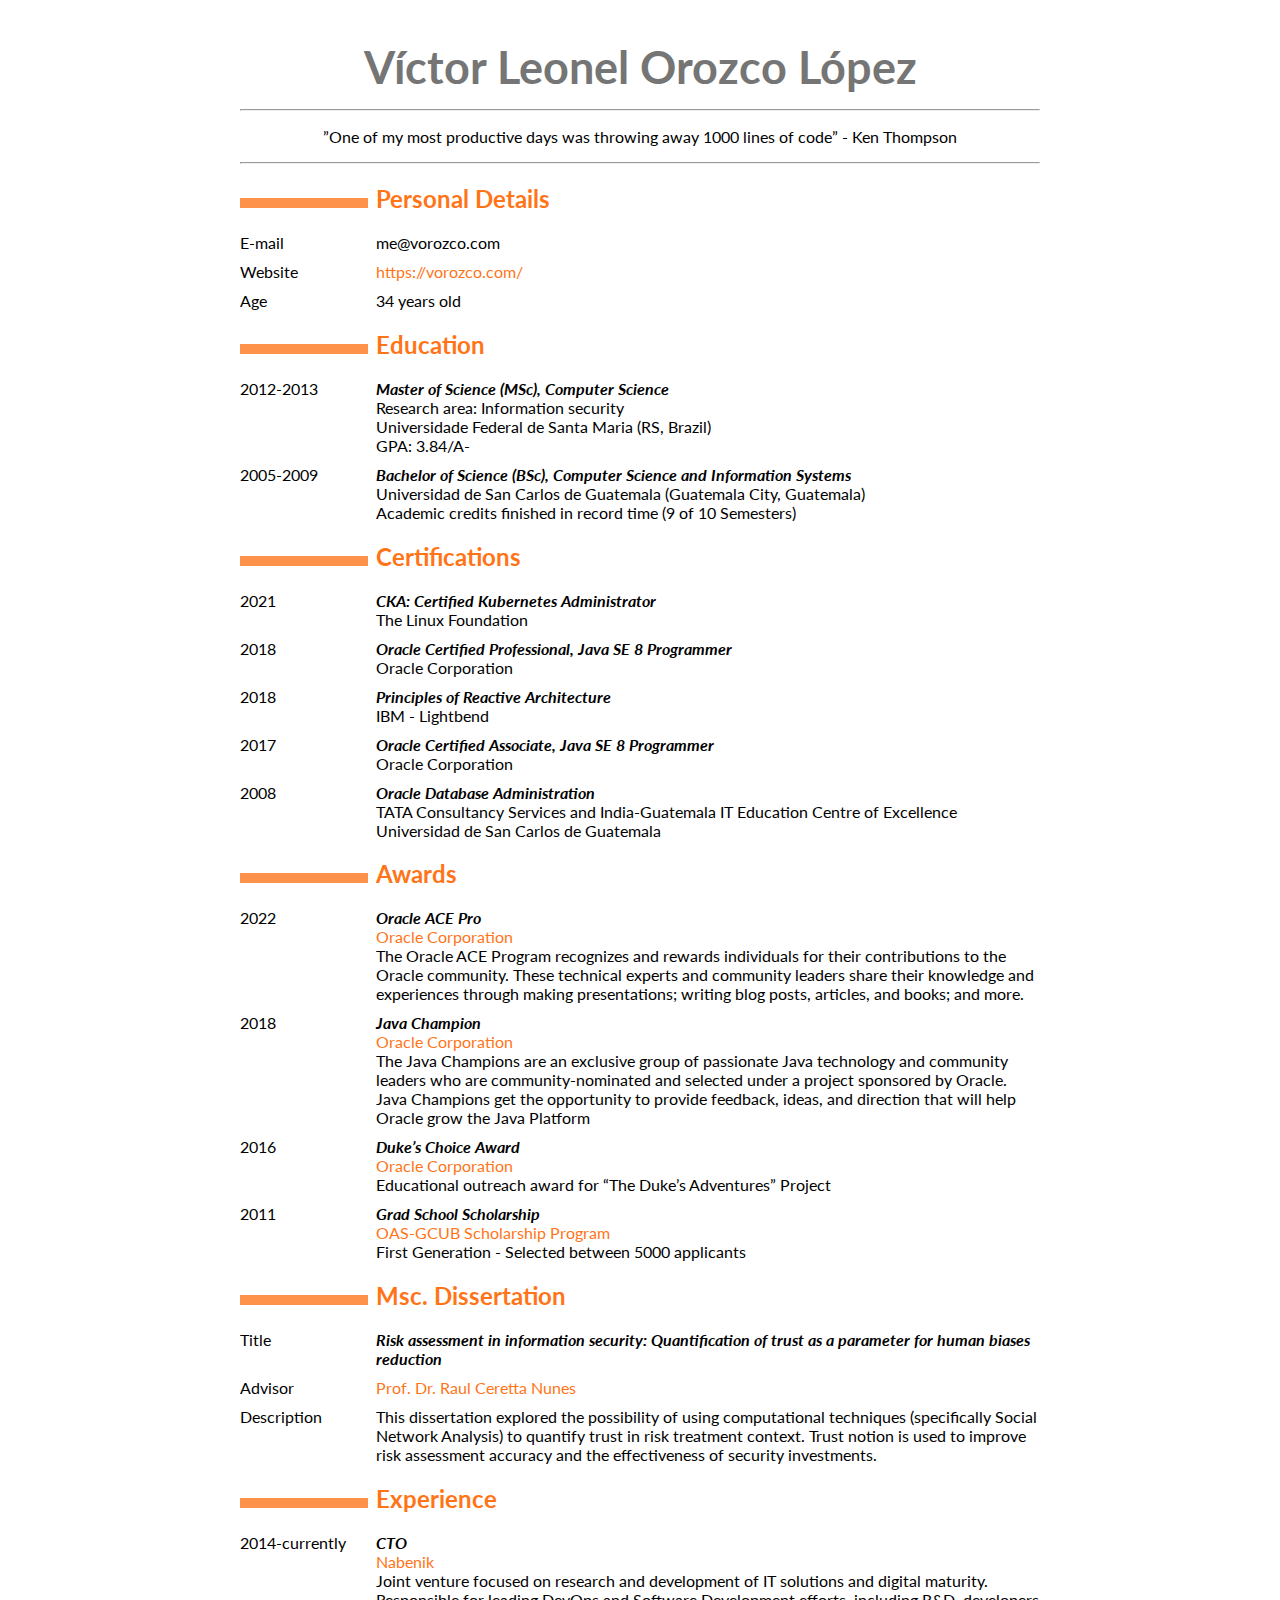
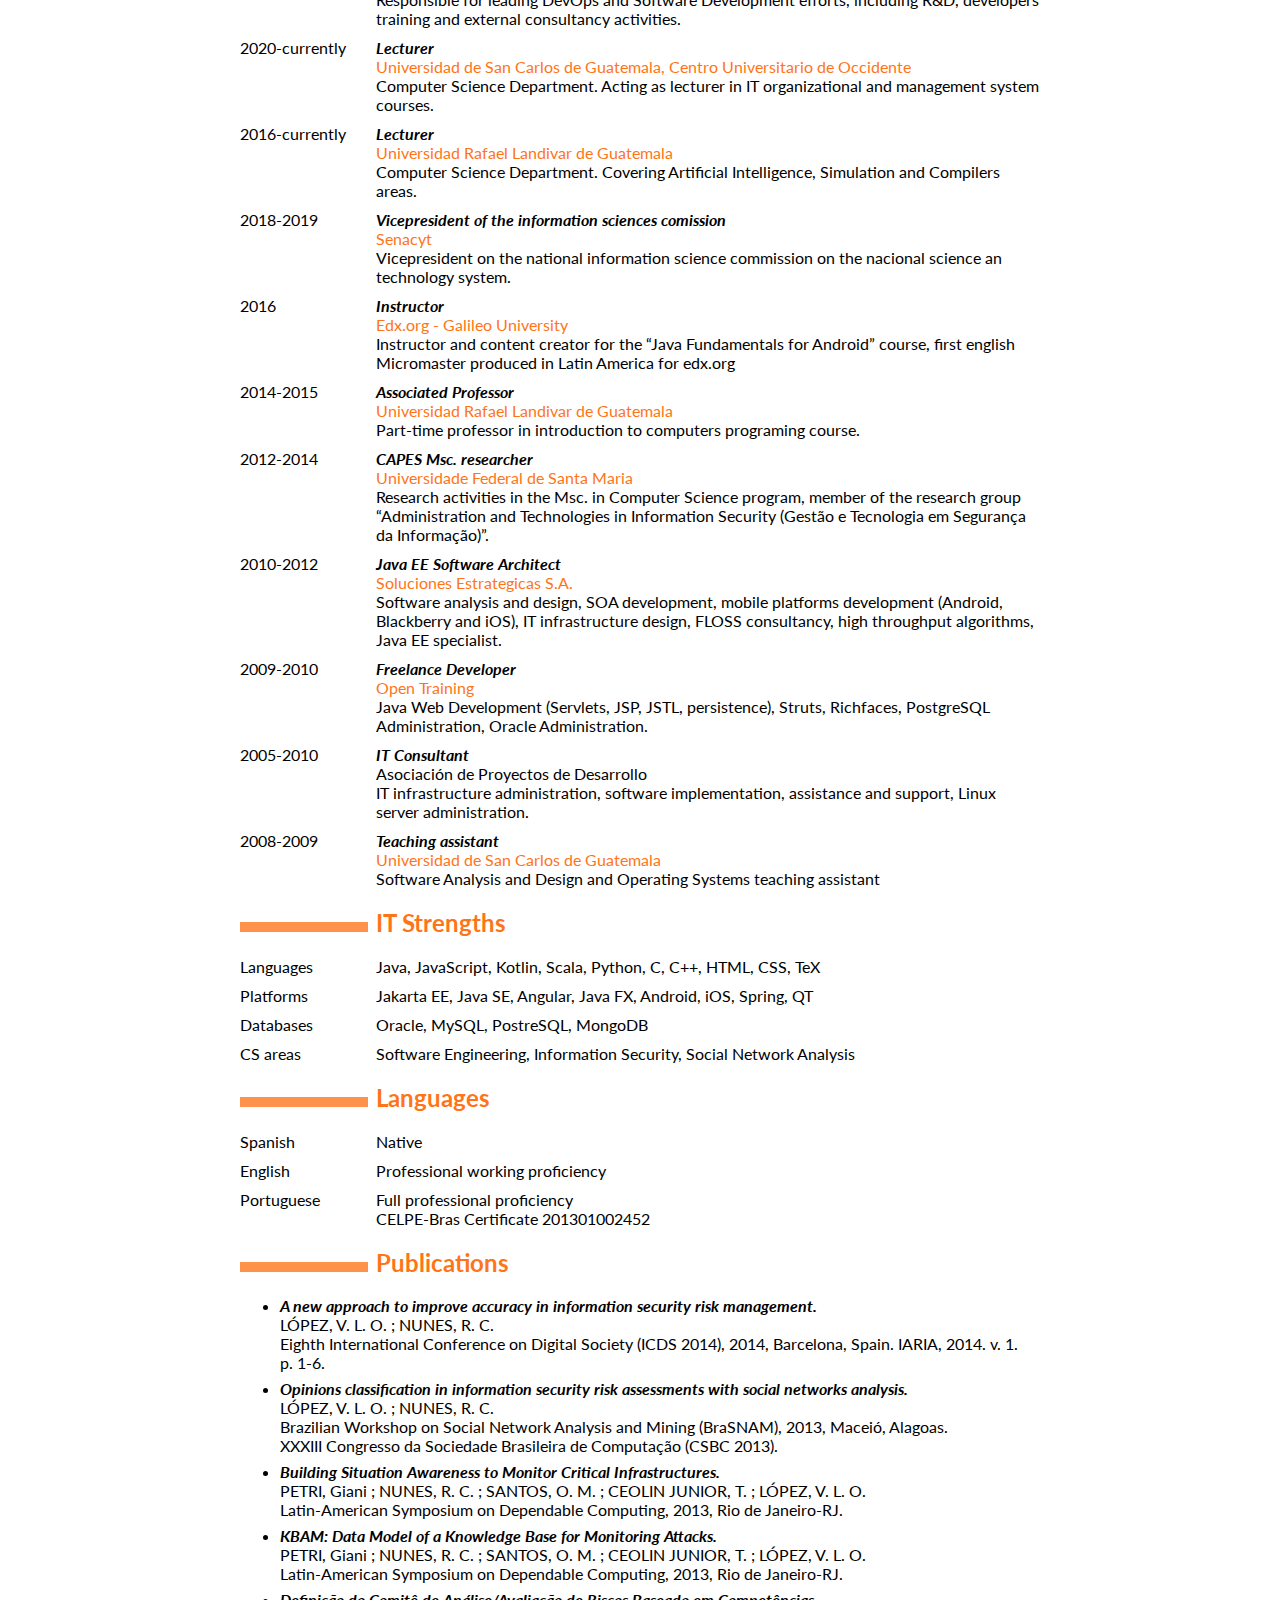
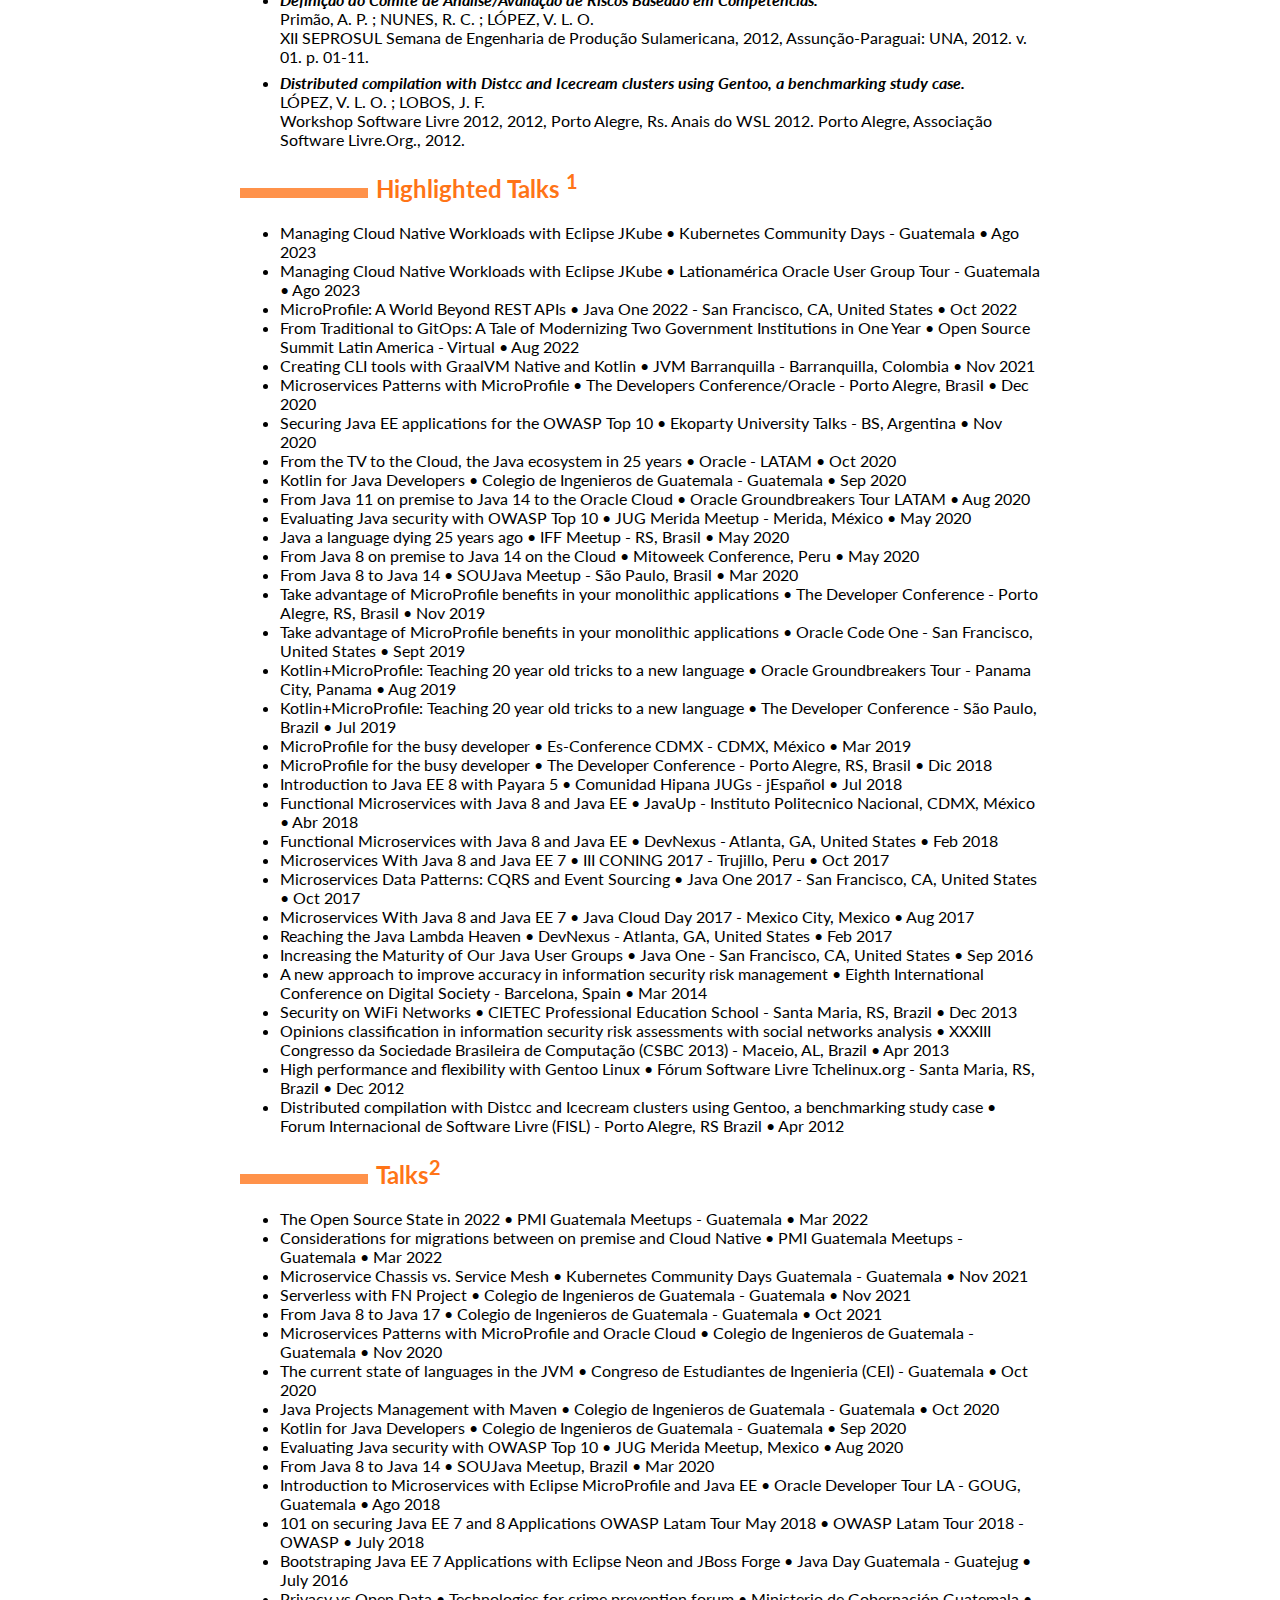
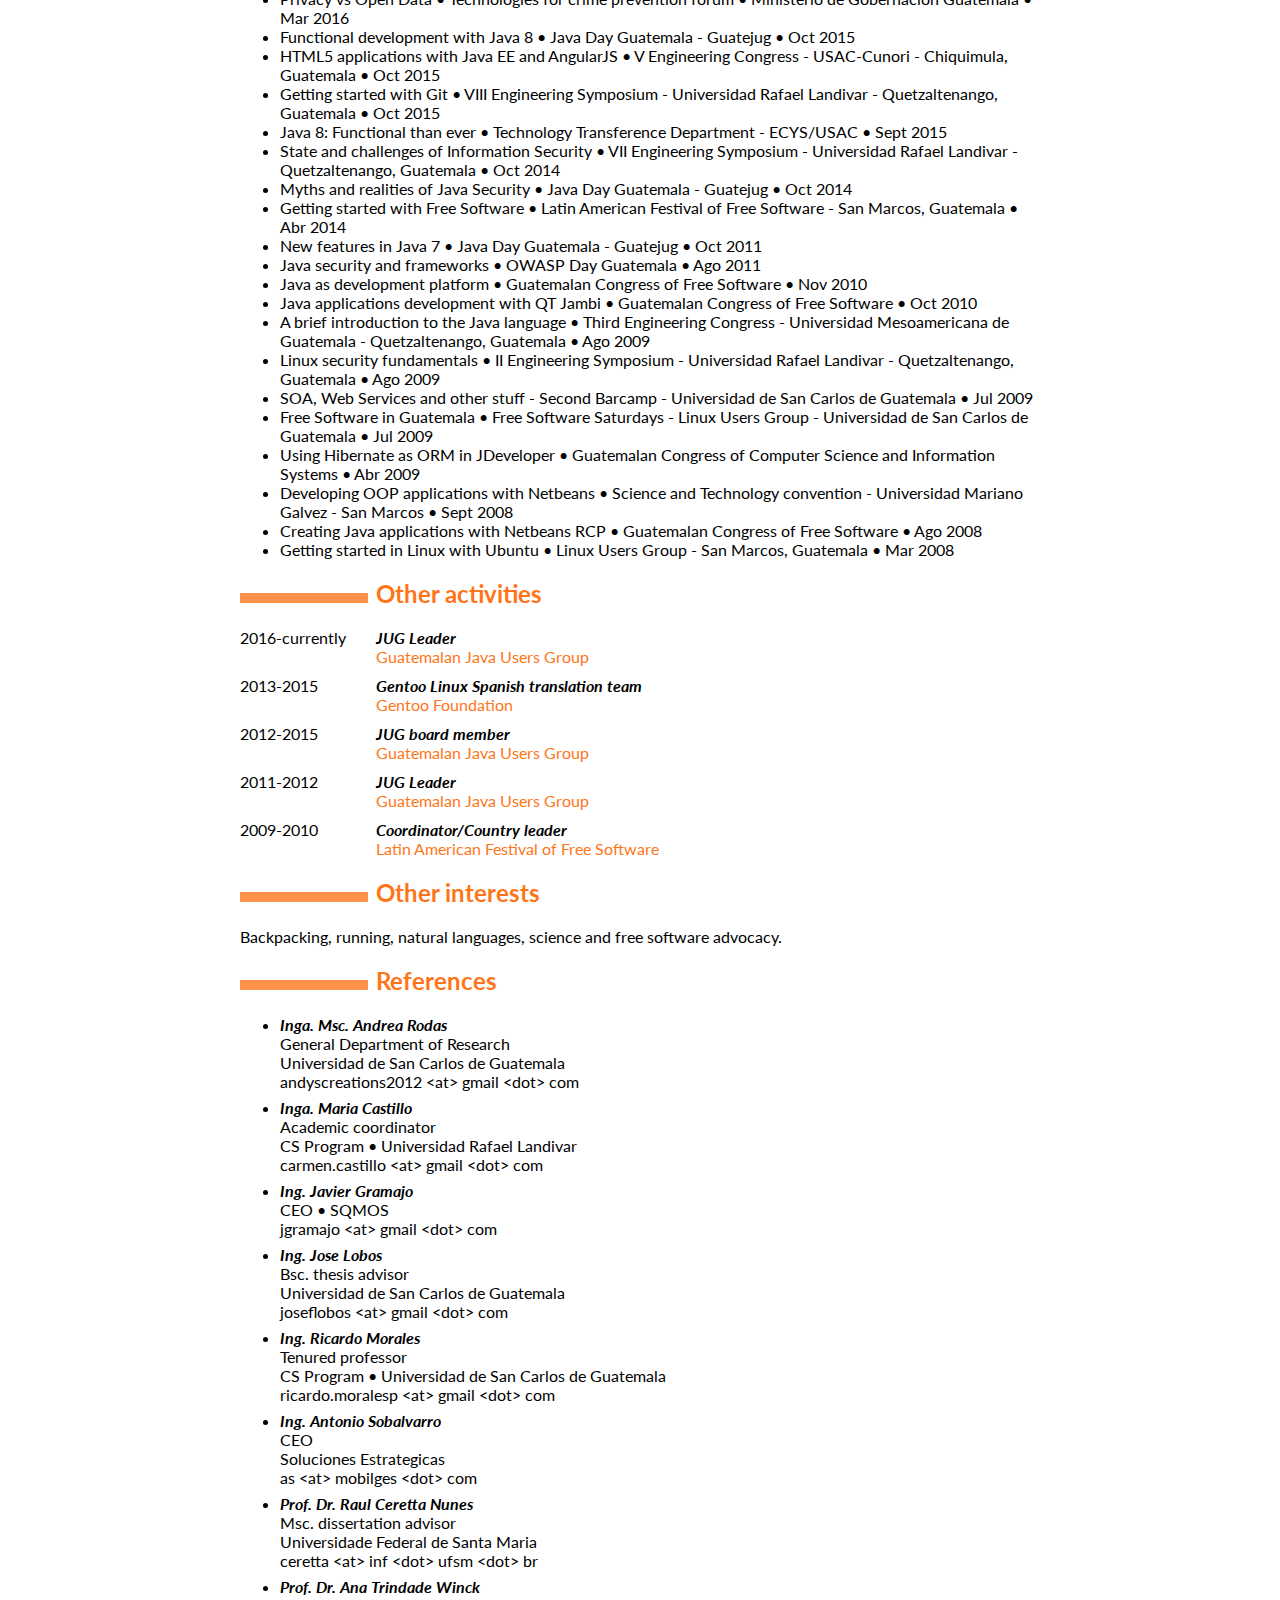
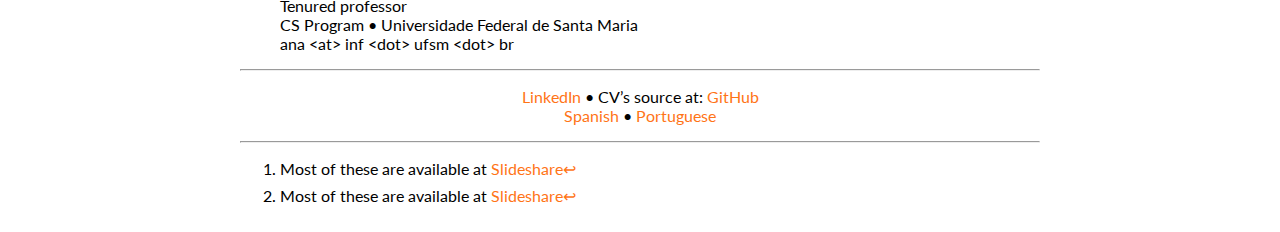
<file: index.html>
<!DOCTYPE html>
<html xmlns="http://www.w3.org/1999/xhtml" lang="" xml:lang="">
<head>
  <meta charset="utf-8" />
  <meta name="generator" content="pandoc" />
  <meta name="viewport" content="width=device-width, initial-scale=1.0, user-scalable=yes" />
  <title>resume</title>
  <style>
    code{white-space: pre-wrap;}
    span.smallcaps{font-variant: small-caps;}
    span.underline{text-decoration: underline;}
    div.column{display: inline-block; vertical-align: top; width: 50%;}
    div.hanging-indent{margin-left: 1.5em; text-indent: -1.5em;}
    ul.task-list{list-style: none;}
    .display.math{display: block; text-align: center; margin: 0.5rem auto;}
  </style>
  <link rel="stylesheet" href="style.css" />
  <!--[if lt IE 9]>
    <script src="//cdnjs.cloudflare.com/ajax/libs/html5shiv/3.7.3/html5shiv-printshiv.min.js"></script>
  <![endif]-->
</head>
<body>
<h1 id="víctor-leonel-orozco-lópez">Víctor Leonel Orozco López</h1>
<hr />
<blockquote>
<p>”One of my most productive days was throwing away 1000 lines of code”
- Ken Thompson</p>
</blockquote>
<hr />
<h2 id="personal-details">Personal Details</h2>
<dl>
<dt>E-mail</dt>
<dd>
me@vorozco.com
</dd>
<dt>Website</dt>
<dd>
<a href="https://vorozco.com/">https://vorozco.com/</a>
</dd>
<dt>Age</dt>
<dd>
34 years old
</dd>
</dl>
<h2 id="education">Education</h2>
<dl>
<dt>2012-2013</dt>
<dd>
<em>Master of Science (MSc), Computer Science</em><br />
Research area: Information security<br />
Universidade Federal de Santa Maria (RS, Brazil)<br />
GPA: 3.84/A-
</dd>
<dt>2005-2009</dt>
<dd>
<em>Bachelor of Science (BSc), Computer Science and Information
Systems</em><br />
Universidad de San Carlos de Guatemala (Guatemala City, Guatemala)<br />
Academic credits finished in record time (9 of 10 Semesters)
</dd>
</dl>
<h2 id="certifications">Certifications</h2>
<dl>
<dt>2021</dt>
<dd>
<em>CKA: Certified Kubernetes Administrator</em><br />
The Linux Foundation
</dd>
<dt>2018</dt>
<dd>
<em>Oracle Certified Professional, Java SE 8 Programmer</em><br />
Oracle Corporation
</dd>
<dt>2018</dt>
<dd>
<em>Principles of Reactive Architecture</em><br />
IBM - Lightbend
</dd>
<dt>2017</dt>
<dd>
<em>Oracle Certified Associate, Java SE 8 Programmer</em><br />
Oracle Corporation
</dd>
<dt>2008</dt>
<dd>
<em>Oracle Database Administration</em><br />
TATA Consultancy Services and India-Guatemala IT Education Centre of
Excellence<br />
Universidad de San Carlos de Guatemala
</dd>
</dl>
<h2 id="awards">Awards</h2>
<dl>
<dt>2022</dt>
<dd>
<em>Oracle ACE Pro</em><br />
<a
href="https://ace.oracle.com/pls/apex/r/ace_program/oracle-aces/ace?ace_id=744&amp;clear=2">Oracle
Corporation</a><br />
The Oracle ACE Program recognizes and rewards individuals for their
contributions to the Oracle community. These technical experts and
community leaders share their knowledge and experiences through making
presentations; writing blog posts, articles, and books; and more.
</dd>
<dt>2018</dt>
<dd>
<em>Java Champion</em><br />
<a href="https://javachampions.org/members.html">Oracle
Corporation</a><br />
The Java Champions are an exclusive group of passionate Java technology
and community leaders who are community-nominated and selected under a
project sponsored by Oracle. Java Champions get the opportunity to
provide feedback, ideas, and direction that will help Oracle grow the
Java Platform
</dd>
<dt>2016</dt>
<dd>
<em>Duke’s Choice Award</em><br />
<a
href="https://blogs.oracle.com/java/2016-duke%E2%80%99s-choice-award-winners">Oracle
Corporation</a><br />
Educational outreach award for “The Duke’s Adventures” Project
</dd>
<dt>2011</dt>
<dd>
<em>Grad School Scholarship</em><br />
<a href="https://www.oas.org/en/scholarships/brazil_2022.asp">OAS-GCUB
Scholarship Program</a><br />
First Generation - Selected between 5000 applicants
</dd>
</dl>
<h2 id="msc.-dissertation">Msc. Dissertation</h2>
<dl>
<dt>Title</dt>
<dd>
<em>Risk assessment in information security: Quantification of trust as
a parameter for human biases reduction</em>
</dd>
<dt>Advisor</dt>
<dd>
<a href="http://www-usr.inf.ufsm.br/~ceretta/">Prof. Dr. Raul Ceretta
Nunes</a>
</dd>
<dt>Description</dt>
<dd>
This dissertation explored the possibility of using computational
techniques (specifically Social Network Analysis) to quantify trust in
risk treatment context. Trust notion is used to improve risk assessment
accuracy and the effectiveness of security investments.
</dd>
</dl>
<h2 id="experience">Experience</h2>
<dl>
<dt>2014-currently</dt>
<dd>
<em>CTO</em><br />
<a href="http://www.nabenik.com/">Nabenik</a><br />
Joint venture focused on research and development of IT solutions and
digital maturity. Responsible for leading DevOps and Software
Development efforts, including R&amp;D, developers training and external
consultancy activities.
</dd>
<dt>2020-currently</dt>
<dd>
<em>Lecturer</em><br />
<a href="http://www.ingenieria.cunoc.usac.edu.gt/portal/">Universidad de
San Carlos de Guatemala, Centro Universitario de Occidente</a><br />
Computer Science Department. Acting as lecturer in IT organizational and
management system courses.
</dd>
<dt>2016-currently</dt>
<dd>
<em>Lecturer</em><br />
<a href="http://www.url.edu.gt">Universidad Rafael Landivar de
Guatemala</a><br />
Computer Science Department. Covering Artificial Intelligence,
Simulation and Compilers areas.
</dd>
<dt>2018-2019</dt>
<dd>
<em>Vicepresident of the information sciences comission</em><br />
<a
href="http://comisiones.concyt.gob.gt/portal/index.php/comisiones/d-informatica/77-jd-informatica">Senacyt</a><br />
Vicepresident on the national information science commission on the
nacional science an technology system.
</dd>
<dt>2016</dt>
<dd>
<em>Instructor</em><br />
<a
href="https://www.classcentral.com/course/edx-java-fundamentals-for-android-development-7313">Edx.org
- Galileo University</a><br />
Instructor and content creator for the “Java Fundamentals for Android”
course, first english Micromaster produced in Latin America for edx.org
</dd>
<dt>2014-2015</dt>
<dd>
<em>Associated Professor</em><br />
<a href="http://www.url.edu.gt">Universidad Rafael Landivar de
Guatemala</a><br />
Part-time professor in introduction to computers programing course.
</dd>
<dt>2012-2014</dt>
<dd>
<em>CAPES Msc. researcher</em><br />
<a href="http://www.ufsm.br/">Universidade Federal de Santa
Maria</a><br />
Research activities in the Msc. in Computer Science program, member of
the research group “Administration and Technologies in Information
Security (Gestão e Tecnologia em Segurança da Informação)”.
</dd>
<dt>2010-2012</dt>
<dd>
<em>Java EE Software Architect</em><br />
<a href="http://www.mobilges.com/">Soluciones Estrategicas
S.A.</a><br />
Software analysis and design, SOA development, mobile platforms
development (Android, Blackberry and iOS), IT infrastructure design,
FLOSS consultancy, high throughput algorithms, Java EE specialist.
</dd>
<dt>2009-2010</dt>
<dd>
<em>Freelance Developer</em><br />
<a href="http://www.open-training.com/">Open Training</a><br />
Java Web Development (Servlets, JSP, JSTL, persistence), Struts,
Richfaces, PostgreSQL Administration, Oracle Administration.
</dd>
<dt>2005-2010</dt>
<dd>
<em>IT Consultant</em><br />
Asociación de Proyectos de Desarrollo<br />
IT infrastructure administration, software implementation, assistance
and support, Linux server administration.
</dd>
<dt>2008-2009</dt>
<dd>
<em>Teaching assistant</em><br />
<a href="http://www.usac.edu.gt/">Universidad de San Carlos de
Guatemala</a><br />
Software Analysis and Design and Operating Systems teaching assistant
</dd>
</dl>
<h2 id="it-strengths">IT Strengths</h2>
<dl>
<dt>Languages</dt>
<dd>
Java, JavaScript, Kotlin, Scala, Python, C, C++, HTML, CSS, TeX
</dd>
<dt>Platforms</dt>
<dd>
Jakarta EE, Java SE, Angular, Java FX, Android, iOS, Spring, QT
</dd>
<dt>Databases</dt>
<dd>
Oracle, MySQL, PostreSQL, MongoDB
</dd>
<dt>CS areas</dt>
<dd>
Software Engineering, Information Security, Social Network Analysis
</dd>
</dl>
<h2 id="languages">Languages</h2>
<dl>
<dt>Spanish</dt>
<dd>
Native
</dd>
<dt>English</dt>
<dd>
Professional working proficiency
</dd>
<dt>Portuguese</dt>
<dd>
Full professional proficiency<br />
CELPE-Bras Certificate 201301002452
</dd>
</dl>
<h2 id="publications">Publications</h2>
<ul>
<li><p><em>A new approach to improve accuracy in information security
risk management.</em><br />
LÓPEZ, V. L. O. ; NUNES, R. C.<br />
Eighth International Conference on Digital Society (ICDS 2014), 2014,
Barcelona, Spain. IARIA, 2014. v. 1. p. 1-6.</p></li>
<li><p><em>Opinions classification in information security risk
assessments with social networks analysis.</em><br />
LÓPEZ, V. L. O. ; NUNES, R. C.<br />
Brazilian Workshop on Social Network Analysis and Mining (BraSNAM),
2013, Maceió, Alagoas.<br />
XXXIII Congresso da Sociedade Brasileira de Computação (CSBC
2013).</p></li>
<li><p><em>Building Situation Awareness to Monitor Critical
Infrastructures.</em><br />
PETRI, Giani ; NUNES, R. C. ; SANTOS, O. M. ; CEOLIN JUNIOR, T. ; LÓPEZ,
V. L. O.<br />
Latin-American Symposium on Dependable Computing, 2013, Rio de
Janeiro-RJ.</p></li>
<li><p><em>KBAM: Data Model of a Knowledge Base for Monitoring
Attacks.</em><br />
PETRI, Giani ; NUNES, R. C. ; SANTOS, O. M. ; CEOLIN JUNIOR, T. ; LÓPEZ,
V. L. O.<br />
Latin-American Symposium on Dependable Computing, 2013, Rio de
Janeiro-RJ.</p></li>
<li><p><em>Definição do Comitê de Análise/Avaliação de Riscos Baseado em
Competências.</em><br />
Primão, A. P. ; NUNES, R. C. ; LÓPEZ, V. L. O.<br />
XII SEPROSUL Semana de Engenharia de Produção Sulamericana, 2012,
Assunção-Paraguai: UNA, 2012. v. 01. p. 01-11.</p></li>
<li><p><em>Distributed compilation with Distcc and Icecream clusters
using Gentoo, a benchmarking study case.</em><br />
LÓPEZ, V. L. O. ; LOBOS, J. F.<br />
Workshop Software Livre 2012, 2012, Porto Alegre, Rs. Anais do WSL 2012.
Porto Alegre, Associação Software Livre.Org., 2012.</p></li>
</ul>
<h2 id="highlighted-talks-1">Highlighted Talks <a href="#fn1"
class="footnote-ref" id="fnref1"
role="doc-noteref"><sup>1</sup></a></h2>
<ul>
<li>Managing Cloud Native Workloads with Eclipse JKube • Kubernetes
Community Days - Guatemala • Ago 2023</li>
<li>Managing Cloud Native Workloads with Eclipse JKube • Lationamérica
Oracle User Group Tour - Guatemala • Ago 2023</li>
<li>MicroProfile: A World Beyond REST APIs • Java One 2022 - San
Francisco, CA, United States • Oct 2022</li>
<li>From Traditional to GitOps: A Tale of Modernizing Two Government
Institutions in One Year • Open Source Summit Latin America - Virtual •
Aug 2022</li>
<li>Creating CLI tools with GraalVM Native and Kotlin • JVM Barranquilla
- Barranquilla, Colombia • Nov 2021</li>
<li>Microservices Patterns with MicroProfile • The Developers
Conference/Oracle - Porto Alegre, Brasil • Dec 2020</li>
<li>Securing Java EE applications for the OWASP Top 10 • Ekoparty
University Talks - BS, Argentina • Nov 2020</li>
<li>From the TV to the Cloud, the Java ecosystem in 25 years • Oracle -
LATAM • Oct 2020</li>
<li>Kotlin for Java Developers • Colegio de Ingenieros de Guatemala -
Guatemala • Sep 2020</li>
<li>From Java 11 on premise to Java 14 to the Oracle Cloud • Oracle
Groundbreakers Tour LATAM • Aug 2020</li>
<li>Evaluating Java security with OWASP Top 10 • JUG Merida Meetup -
Merida, México • May 2020</li>
<li>Java a language dying 25 years ago • IFF Meetup - RS, Brasil • May
2020</li>
<li>From Java 8 on premise to Java 14 on the Cloud • Mitoweek
Conference, Peru • May 2020</li>
<li>From Java 8 to Java 14 • SOUJava Meetup - São Paulo, Brasil • Mar
2020</li>
<li>Take advantage of MicroProfile benefits in your monolithic
applications • The Developer Conference - Porto Alegre, RS, Brasil • Nov
2019</li>
<li>Take advantage of MicroProfile benefits in your monolithic
applications • Oracle Code One - San Francisco, United States • Sept
2019</li>
<li>Kotlin+MicroProfile: Teaching 20 year old tricks to a new language •
Oracle Groundbreakers Tour - Panama City, Panama • Aug 2019</li>
<li>Kotlin+MicroProfile: Teaching 20 year old tricks to a new language •
The Developer Conference - São Paulo, Brazil • Jul 2019</li>
<li>MicroProfile for the busy developer • Es-Conference CDMX - CDMX,
México • Mar 2019</li>
<li>MicroProfile for the busy developer • The Developer Conference -
Porto Alegre, RS, Brasil • Dic 2018</li>
<li>Introduction to Java EE 8 with Payara 5 • Comunidad Hipana JUGs -
jEspañol • Jul 2018</li>
<li>Functional Microservices with Java 8 and Java EE • JavaUp -
Instituto Politecnico Nacional, CDMX, México • Abr 2018</li>
<li>Functional Microservices with Java 8 and Java EE • DevNexus -
Atlanta, GA, United States • Feb 2018</li>
<li>Microservices With Java 8 and Java EE 7 • III CONING 2017 -
Trujillo, Peru • Oct 2017</li>
<li>Microservices Data Patterns: CQRS and Event Sourcing • Java One 2017
- San Francisco, CA, United States • Oct 2017</li>
<li>Microservices With Java 8 and Java EE 7 • Java Cloud Day 2017 -
Mexico City, Mexico • Aug 2017</li>
<li>Reaching the Java Lambda Heaven • DevNexus - Atlanta, GA, United
States • Feb 2017</li>
<li>Increasing the Maturity of Our Java User Groups • Java One - San
Francisco, CA, United States • Sep 2016</li>
<li>A new approach to improve accuracy in information security risk
management • Eighth International Conference on Digital Society -
Barcelona, Spain • Mar 2014</li>
<li>Security on WiFi Networks • CIETEC Professional Education School -
Santa Maria, RS, Brazil • Dec 2013</li>
<li>Opinions classification in information security risk assessments
with social networks analysis • XXXIII Congresso da Sociedade Brasileira
de Computação (CSBC 2013) - Maceio, AL, Brazil • Apr 2013</li>
<li>High performance and flexibility with Gentoo Linux • Fórum Software
Livre Tchelinux.org - Santa Maria, RS, Brazil • Dec 2012</li>
<li>Distributed compilation with Distcc and Icecream clusters using
Gentoo, a benchmarking study case • Forum Internacional de Software
Livre (FISL) - Porto Alegre, RS Brazil • Apr 2012</li>
</ul>
<h2 id="talks1">Talks<a href="#fn2" class="footnote-ref" id="fnref2"
role="doc-noteref"><sup>2</sup></a></h2>
<ul>
<li>The Open Source State in 2022 • PMI Guatemala Meetups - Guatemala •
Mar 2022</li>
<li>Considerations for migrations between on premise and Cloud Native •
PMI Guatemala Meetups - Guatemala • Mar 2022</li>
<li>Microservice Chassis vs. Service Mesh • Kubernetes Community Days
Guatemala - Guatemala • Nov 2021</li>
<li>Serverless with FN Project • Colegio de Ingenieros de Guatemala -
Guatemala • Nov 2021</li>
<li>From Java 8 to Java 17 • Colegio de Ingenieros de Guatemala -
Guatemala • Oct 2021</li>
<li>Microservices Patterns with MicroProfile and Oracle Cloud • Colegio
de Ingenieros de Guatemala - Guatemala • Nov 2020</li>
<li>The current state of languages in the JVM • Congreso de Estudiantes
de Ingenieria (CEI) - Guatemala • Oct 2020</li>
<li>Java Projects Management with Maven • Colegio de Ingenieros de
Guatemala - Guatemala • Oct 2020</li>
<li>Kotlin for Java Developers • Colegio de Ingenieros de Guatemala -
Guatemala • Sep 2020</li>
<li>Evaluating Java security with OWASP Top 10 • JUG Merida Meetup,
Mexico • Aug 2020</li>
<li>From Java 8 to Java 14 • SOUJava Meetup, Brazil • Mar 2020</li>
<li>Introduction to Microservices with Eclipse MicroProfile and Java EE
• Oracle Developer Tour LA - GOUG, Guatemala • Ago 2018</li>
<li>101 on securing Java EE 7 and 8 Applications OWASP Latam Tour May
2018 • OWASP Latam Tour 2018 - OWASP • July 2018</li>
<li>Bootstraping Java EE 7 Applications with Eclipse Neon and JBoss
Forge • Java Day Guatemala - Guatejug • July 2016</li>
<li>Privacy vs Open Data • Technologies for crime prevention forum •
Ministerio de Gobernación Guatemala • Mar 2016</li>
<li>Functional development with Java 8 • Java Day Guatemala - Guatejug •
Oct 2015</li>
<li>HTML5 applications with Java EE and AngularJS • V Engineering
Congress - USAC-Cunori - Chiquimula, Guatemala • Oct 2015</li>
<li>Getting started with Git • VIII Engineering Symposium - Universidad
Rafael Landivar - Quetzaltenango, Guatemala • Oct 2015</li>
<li>Java 8: Functional than ever • Technology Transference Department -
ECYS/USAC • Sept 2015</li>
<li>State and challenges of Information Security • VII Engineering
Symposium - Universidad Rafael Landivar - Quetzaltenango, Guatemala •
Oct 2014</li>
<li>Myths and realities of Java Security • Java Day Guatemala - Guatejug
• Oct 2014</li>
<li>Getting started with Free Software • Latin American Festival of Free
Software - San Marcos, Guatemala • Abr 2014</li>
<li>New features in Java 7 • Java Day Guatemala - Guatejug • Oct
2011</li>
<li>Java security and frameworks • OWASP Day Guatemala • Ago 2011</li>
<li>Java as development platform • Guatemalan Congress of Free Software
• Nov 2010</li>
<li>Java applications development with QT Jambi • Guatemalan Congress of
Free Software • Oct 2010</li>
<li>A brief introduction to the Java language • Third Engineering
Congress - Universidad Mesoamericana de Guatemala - Quetzaltenango,
Guatemala • Ago 2009</li>
<li>Linux security fundamentals • II Engineering Symposium - Universidad
Rafael Landivar - Quetzaltenango, Guatemala • Ago 2009</li>
<li>SOA, Web Services and other stuff - Second Barcamp - Universidad de
San Carlos de Guatemala • Jul 2009</li>
<li>Free Software in Guatemala • Free Software Saturdays - Linux Users
Group - Universidad de San Carlos de Guatemala • Jul 2009</li>
<li>Using Hibernate as ORM in JDeveloper • Guatemalan Congress of
Computer Science and Information Systems • Abr 2009</li>
<li>Developing OOP applications with Netbeans • Science and Technology
convention - Universidad Mariano Galvez - San Marcos • Sept 2008</li>
<li>Creating Java applications with Netbeans RCP • Guatemalan Congress
of Free Software • Ago 2008</li>
<li>Getting started in Linux with Ubuntu • Linux Users Group - San
Marcos, Guatemala • Mar 2008</li>
</ul>
<h2 id="other-activities">Other activities</h2>
<dl>
<dt>2016-currently</dt>
<dd>
<em>JUG Leader</em><br />
<a href="http://www.guate-jug.net/">Guatemalan Java Users Group</a>
</dd>
<dt>2013-2015</dt>
<dd>
<em>Gentoo Linux Spanish translation team</em><br />
<a href="http://www.gentoo.org/">Gentoo Foundation</a>
</dd>
<dt>2012-2015</dt>
<dd>
<em>JUG board member</em><br />
<a href="http://www.guate-jug.net/">Guatemalan Java Users Group</a>
</dd>
<dt>2011-2012</dt>
<dd>
<em>JUG Leader</em><br />
<a href="http://www.guate-jug.net/">Guatemalan Java Users Group</a>
</dd>
<dt>2009-2010</dt>
<dd>
<em>Coordinator/Country leader</em><br />
<a href="http://flisol.info/FLISOL2009/Guatemala">Latin American
Festival of Free Software</a>
</dd>
</dl>
<h2 id="other-interests">Other interests</h2>
<p>Backpacking, running, natural languages, science and free software
advocacy.</p>
<h2 id="references">References</h2>
<ul>
<li><p><em>Inga. Msc. Andrea Rodas</em><br />
General Department of Research<br />
Universidad de San Carlos de Guatemala<br />
andyscreations2012 &lt;at&gt; gmail &lt;dot&gt; com</p></li>
<li><p><em>Inga. Maria Castillo</em><br />
Academic coordinator<br />
CS Program • Universidad Rafael Landivar<br />
carmen.castillo &lt;at&gt; gmail &lt;dot&gt; com</p></li>
<li><p><em>Ing. Javier Gramajo</em><br />
CEO • SQMOS<br />
jgramajo &lt;at&gt; gmail &lt;dot&gt; com</p></li>
<li><p><em>Ing. Jose Lobos</em><br />
Bsc. thesis advisor<br />
Universidad de San Carlos de Guatemala<br />
joseflobos &lt;at&gt; gmail &lt;dot&gt; com</p></li>
<li><p><em>Ing. Ricardo Morales</em><br />
Tenured professor<br />
CS Program • Universidad de San Carlos de Guatemala<br />
ricardo.moralesp &lt;at&gt; gmail &lt;dot&gt; com</p></li>
<li><p><em>Ing. Antonio Sobalvarro</em><br />
CEO<br />
Soluciones Estrategicas<br />
as &lt;at&gt; mobilges &lt;dot&gt; com</p></li>
<li><p><em>Prof. Dr. Raul Ceretta Nunes</em><br />
Msc. dissertation advisor<br />
Universidade Federal de Santa Maria<br />
ceretta &lt;at&gt; inf &lt;dot&gt; ufsm &lt;dot&gt; br</p></li>
<li><p><em>Prof. Dr. Ana Trindade Winck</em><br />
Tenured professor<br />
CS Program • Universidade Federal de Santa Maria<br />
ana &lt;at&gt; inf &lt;dot&gt; ufsm &lt;dot&gt; br</p></li>
</ul>
<hr />
<blockquote>
<p><a href="http://gt.linkedin.com/in/victororozco">LinkedIn</a> • CV’s
source at: <a href="http://github.com/tuxtor/resume">GitHub</a><br /> <a
href="http://vorozco.com/cv/index-es.html">Spanish</a> • <a
href="http://vorozco.com/cv/index-pt_BR.html">Portuguese</a></p>
</blockquote>
<section class="footnotes footnotes-end-of-document"
role="doc-endnotes">
<hr />
<ol>
<li id="fn1" role="doc-endnote"><p>Most of these are available at <a
href="http://www.slideshare.net/tuxtor/">Slideshare</a><a href="#fnref1"
class="footnote-back" role="doc-backlink">↩︎</a></p></li>
<li id="fn2" role="doc-endnote"><p>Most of these are available at <a
href="http://www.slideshare.net/tuxtor/">Slideshare</a><a href="#fnref2"
class="footnote-back" role="doc-backlink">↩︎</a></p></li>
</ol>
</section>
</body>
</html>
</file>
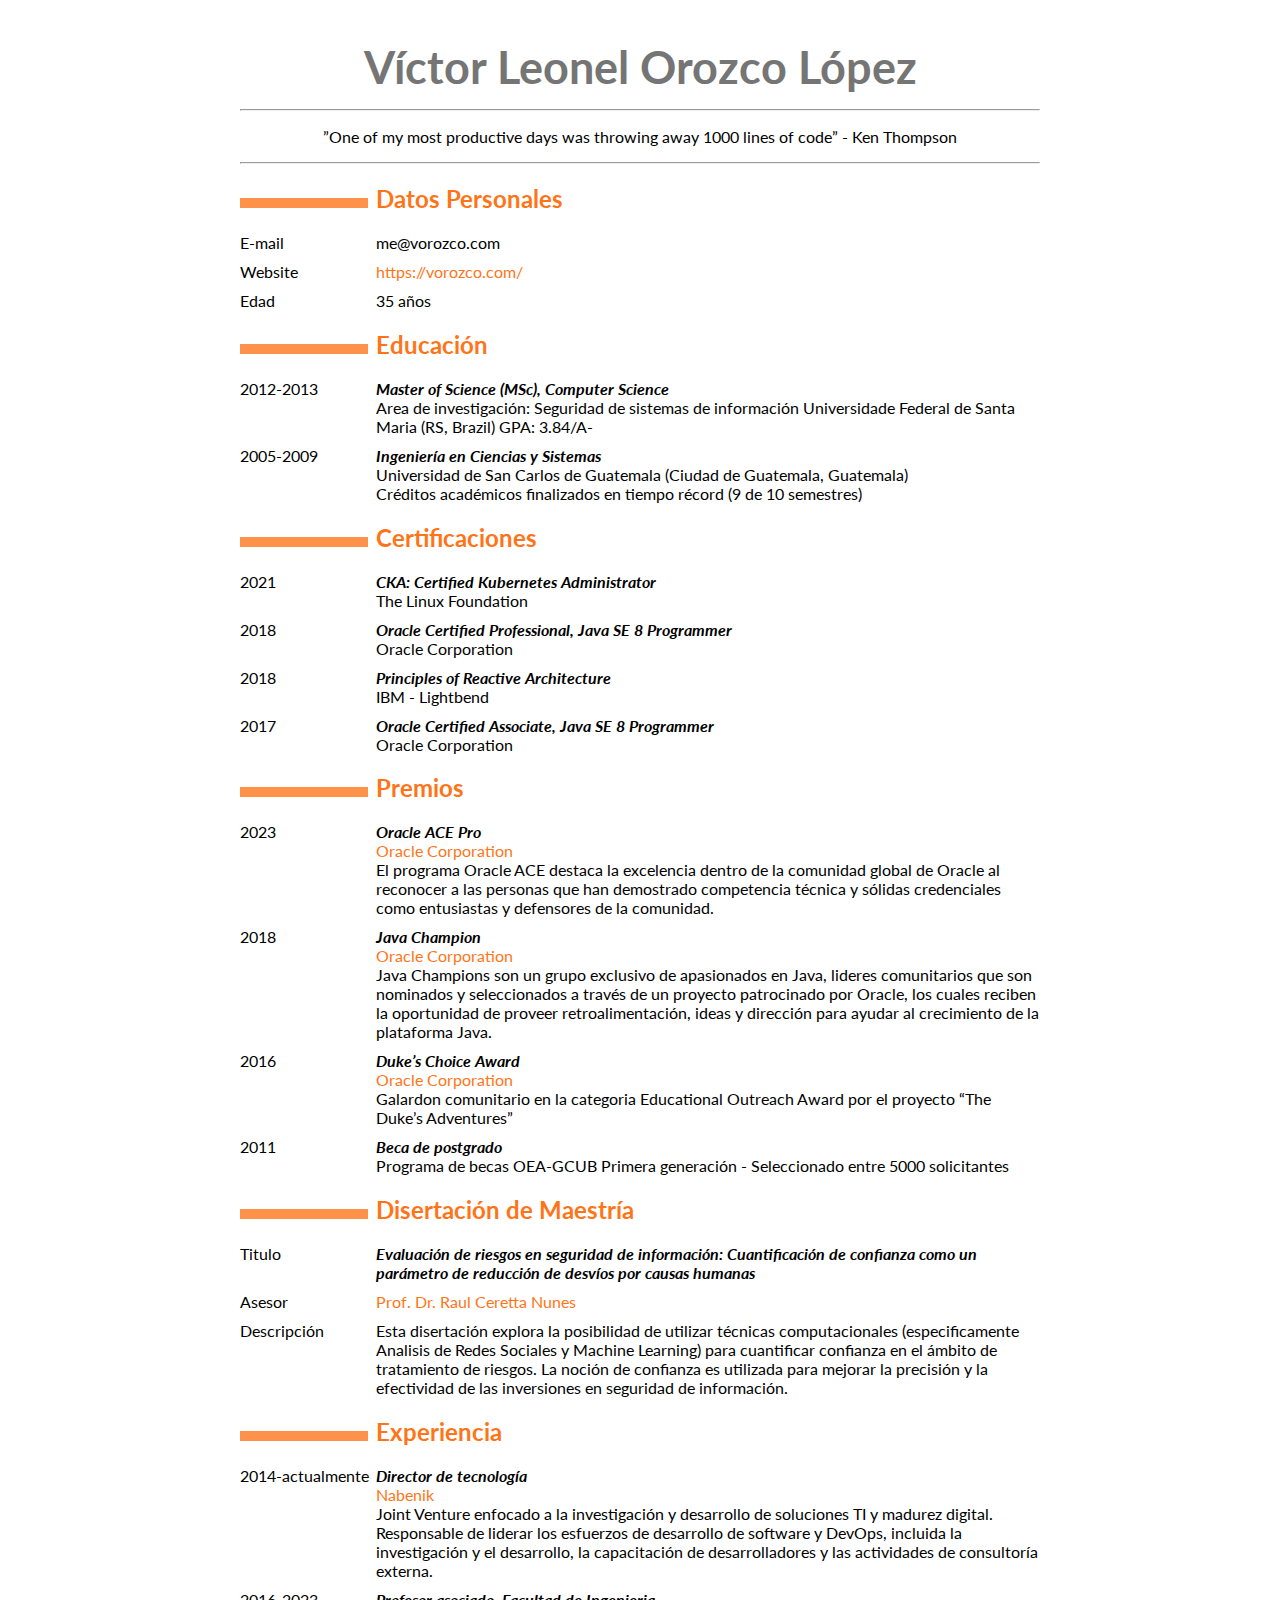
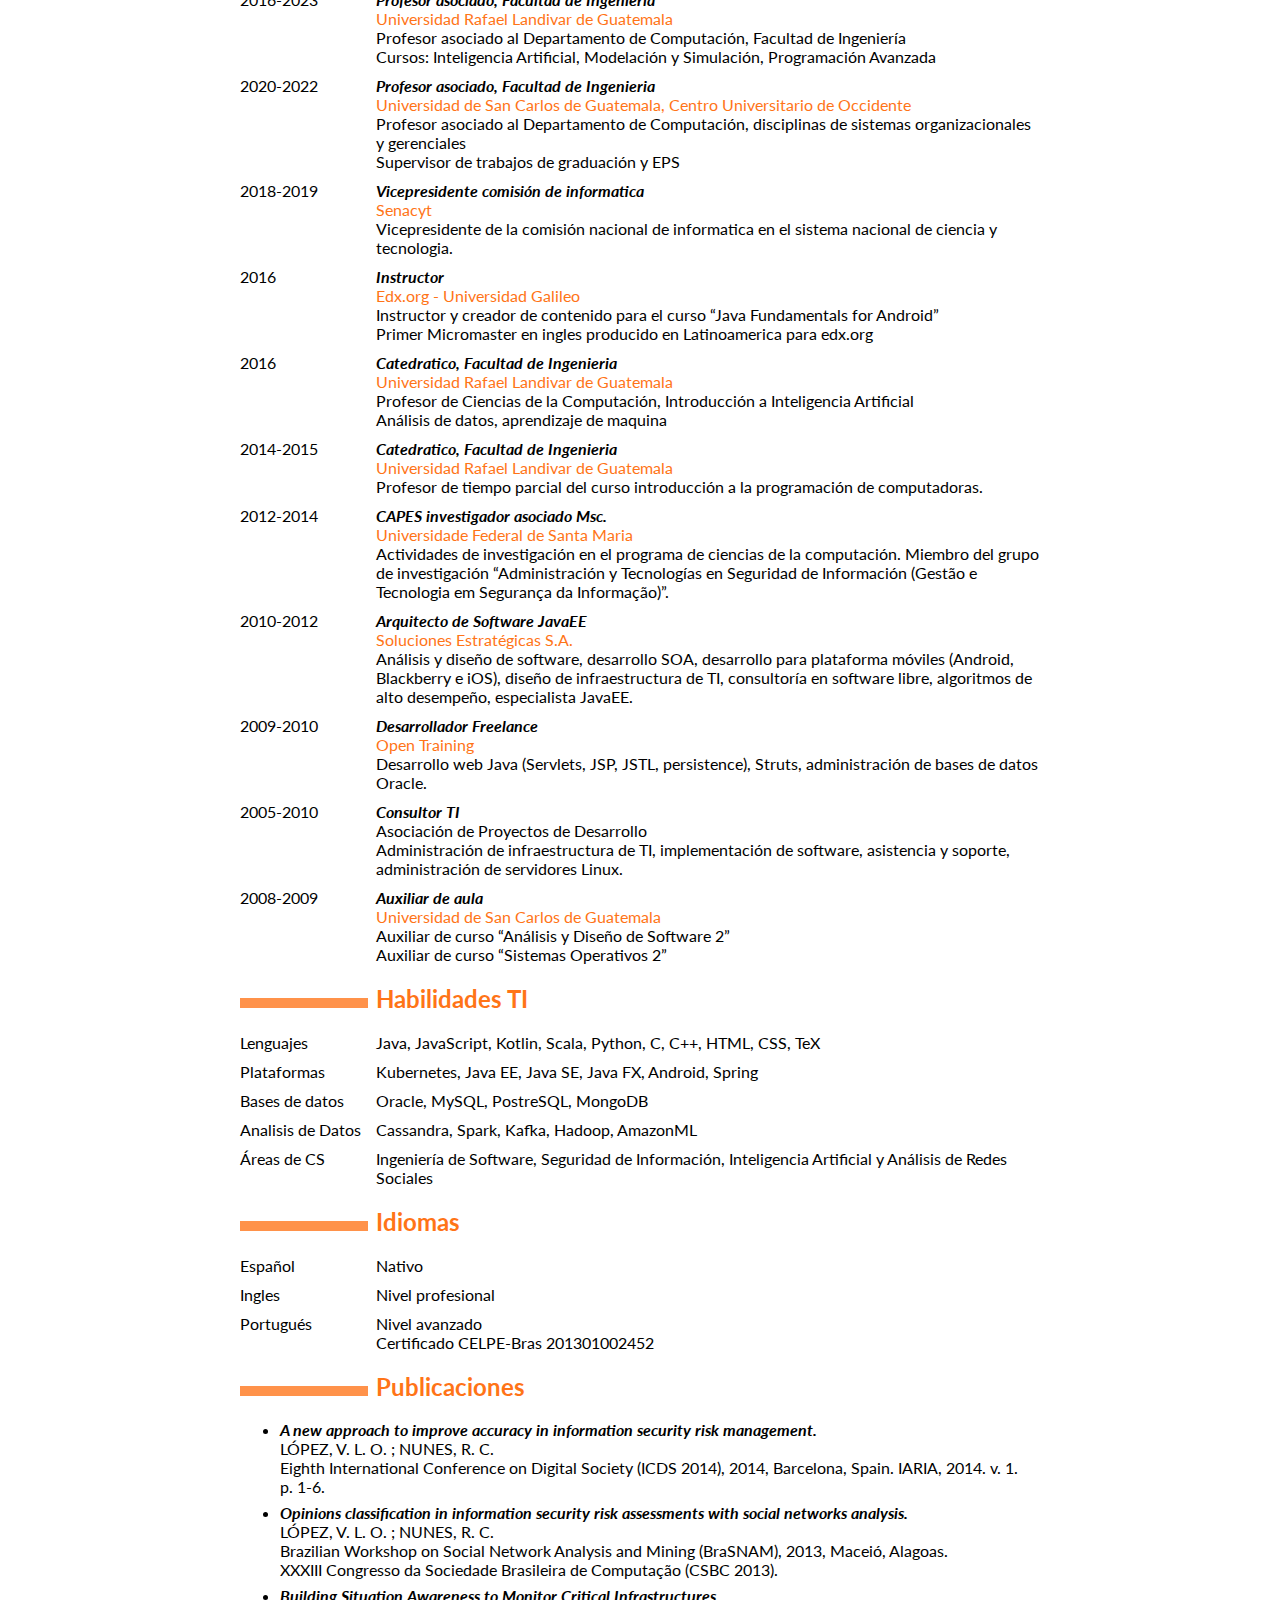
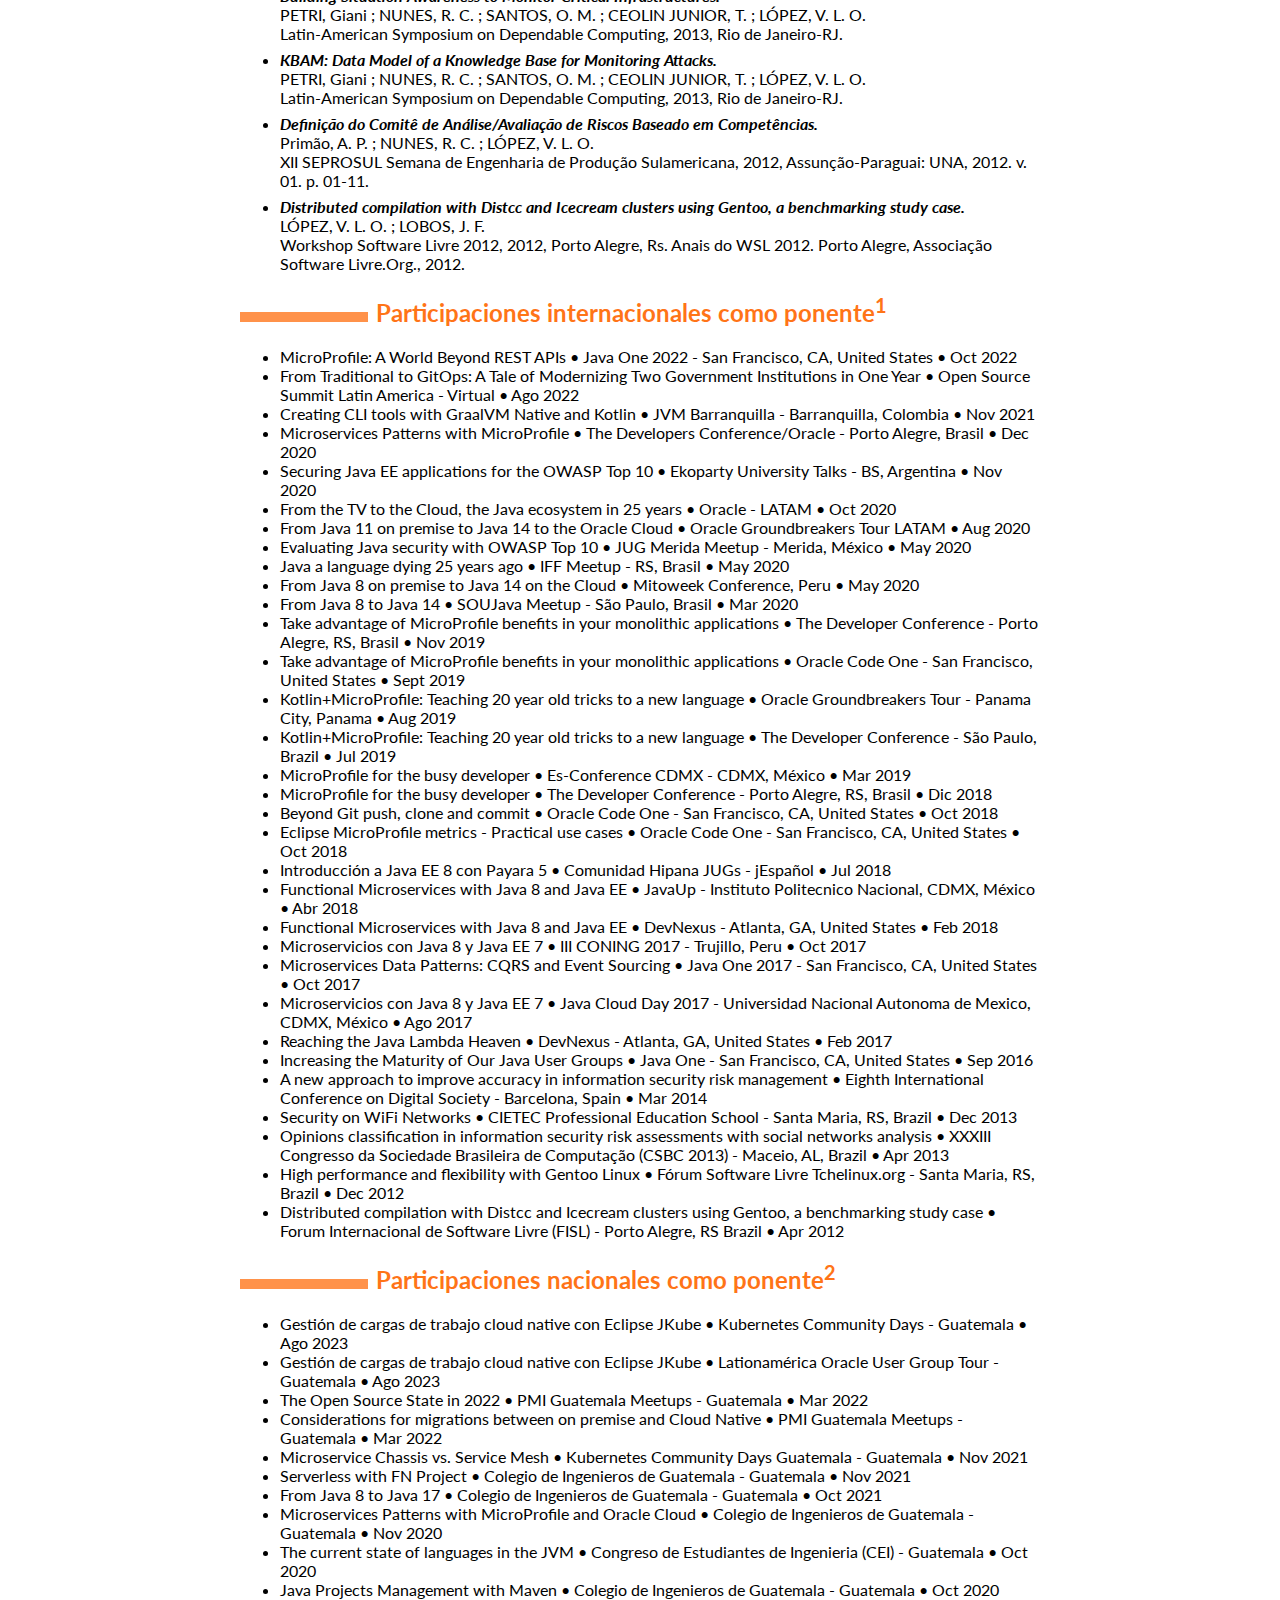
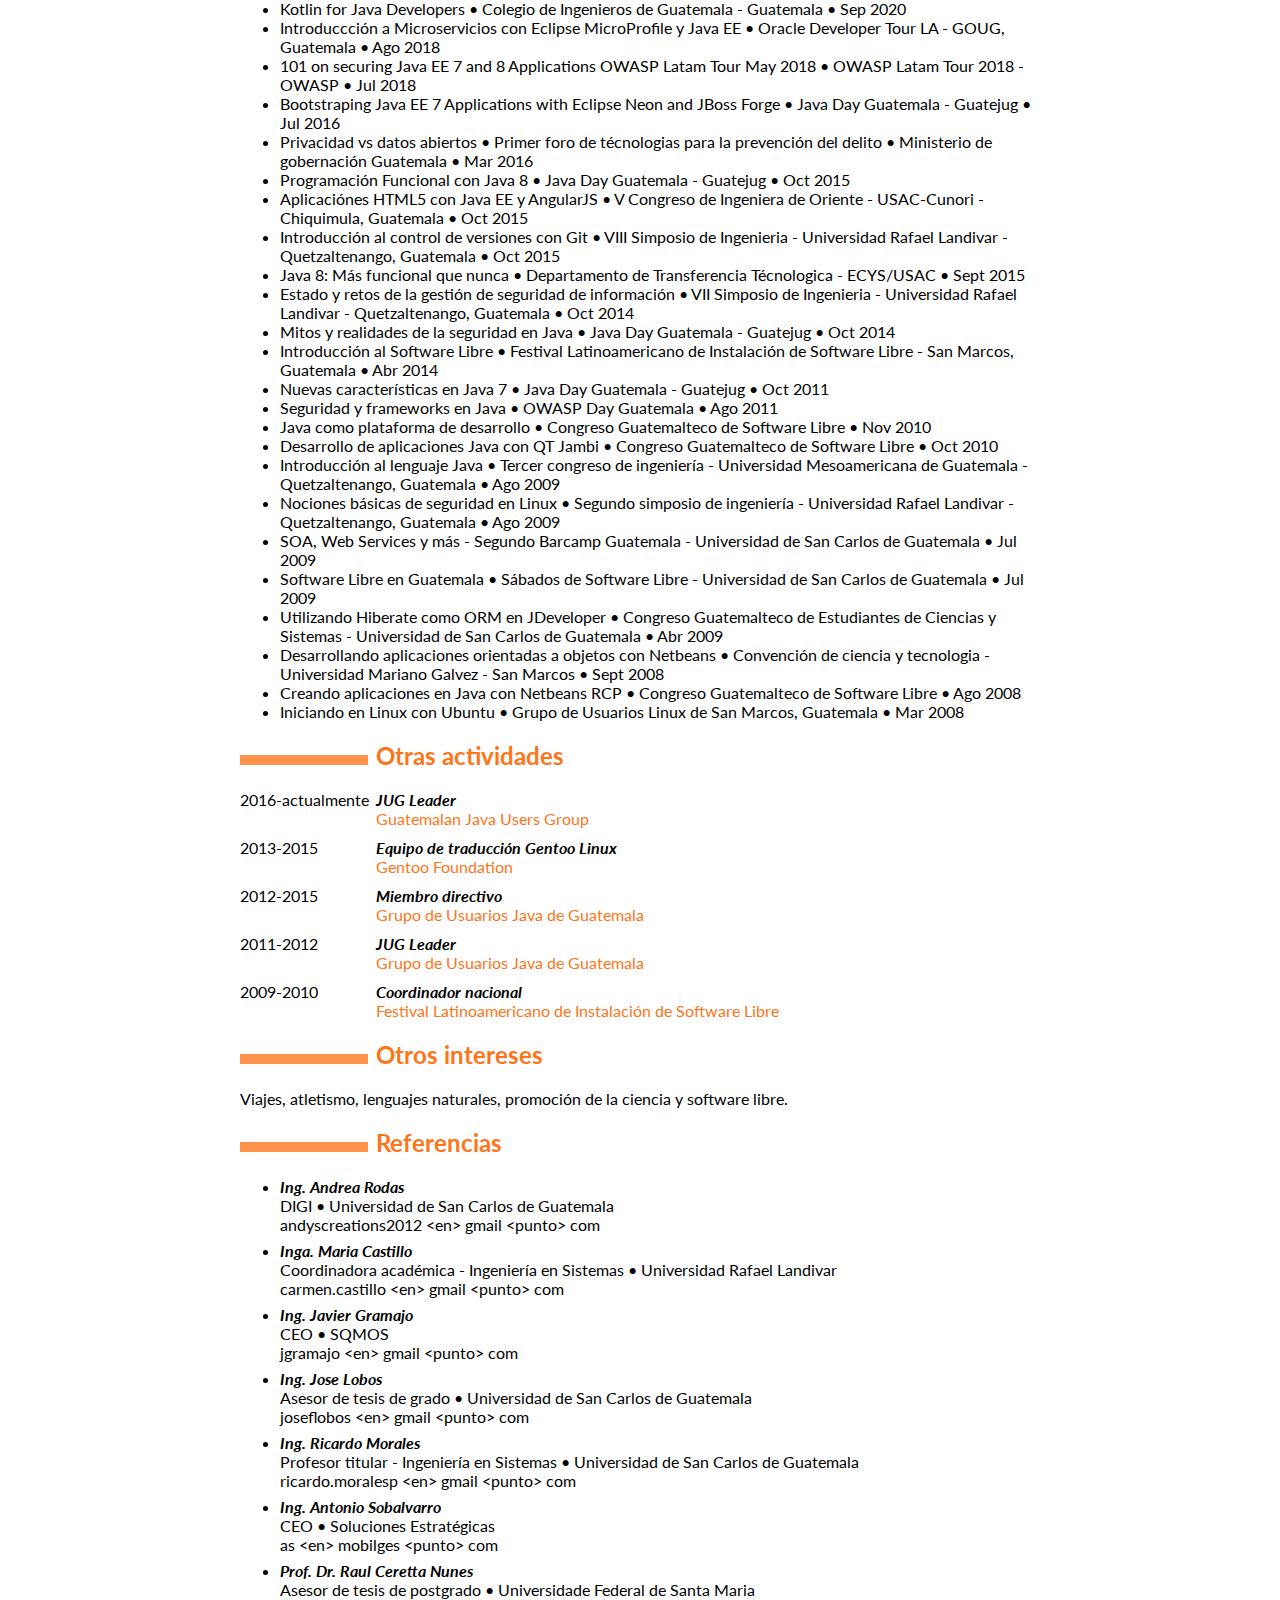
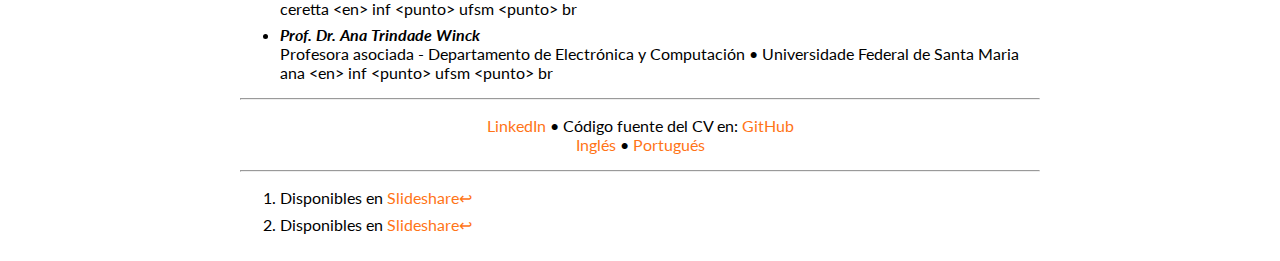
<file: index-es.html>
<!DOCTYPE html>
<html xmlns="http://www.w3.org/1999/xhtml" lang="" xml:lang="">
<head>
  <meta charset="utf-8" />
  <meta name="generator" content="pandoc" />
  <meta name="viewport" content="width=device-width, initial-scale=1.0, user-scalable=yes" />
  <title>resume-es</title>
  <style>
    code{white-space: pre-wrap;}
    span.smallcaps{font-variant: small-caps;}
    span.underline{text-decoration: underline;}
    div.column{display: inline-block; vertical-align: top; width: 50%;}
    div.hanging-indent{margin-left: 1.5em; text-indent: -1.5em;}
    ul.task-list{list-style: none;}
    .display.math{display: block; text-align: center; margin: 0.5rem auto;}
  </style>
  <link rel="stylesheet" href="style.css" />
  <!--[if lt IE 9]>
    <script src="//cdnjs.cloudflare.com/ajax/libs/html5shiv/3.7.3/html5shiv-printshiv.min.js"></script>
  <![endif]-->
</head>
<body>
<h1 id="víctor-leonel-orozco-lópez">Víctor Leonel Orozco López</h1>
<hr />
<blockquote>
<p>”One of my most productive days was throwing away 1000 lines of code”
- Ken Thompson</p>
</blockquote>
<hr />
<h2 id="datos-personales">Datos Personales</h2>
<dl>
<dt>E-mail</dt>
<dd>
me@vorozco.com
</dd>
<dt>Website</dt>
<dd>
<a href="http://vorozco.com/">https://vorozco.com/</a>
</dd>
<dt>Edad</dt>
<dd>
35 años
</dd>
</dl>
<h2 id="educación">Educación</h2>
<dl>
<dt>2012-2013</dt>
<dd>
<em>Master of Science (MSc), Computer Science</em><br />
Area de investigación: Seguridad de sistemas de información Universidade
Federal de Santa Maria (RS, Brazil) GPA: 3.84/A-
</dd>
<dt>2005-2009</dt>
<dd>
<em>Ingeniería en Ciencias y Sistemas</em><br />
Universidad de San Carlos de Guatemala (Ciudad de Guatemala,
Guatemala)<br />
Créditos académicos finalizados en tiempo récord (9 de 10 semestres)
</dd>
</dl>
<h2 id="certificaciones">Certificaciones</h2>
<dl>
<dt>2021</dt>
<dd>
<em>CKA: Certified Kubernetes Administrator</em><br />
The Linux Foundation
</dd>
<dt>2018</dt>
<dd>
<em>Oracle Certified Professional, Java SE 8 Programmer</em><br />
Oracle Corporation
</dd>
<dt>2018</dt>
<dd>
<em>Principles of Reactive Architecture</em><br />
IBM - Lightbend
</dd>
<dt>2017</dt>
<dd>
<em>Oracle Certified Associate, Java SE 8 Programmer</em><br />
Oracle Corporation
</dd>
</dl>
<h2 id="premios">Premios</h2>
<dl>
<dt>2023</dt>
<dd>
<em>Oracle ACE Pro</em><br />
<a
href="https://ace.oracle.com/pls/apex/r/ace_program/oracle-aces/ace?ace_id=744&amp;clear=2">Oracle
Corporation</a><br />
El programa Oracle ACE destaca la excelencia dentro de la comunidad
global de Oracle al reconocer a las personas que han demostrado
competencia técnica y sólidas credenciales como entusiastas y defensores
de la comunidad.
</dd>
<dt>2018</dt>
<dd>
<em>Java Champion</em><br />
<a
href="https://blogs.oracle.com/java/30-new-java-champions-confirmed-in-2018">Oracle
Corporation</a><br />
Java Champions son un grupo exclusivo de apasionados en Java, lideres
comunitarios que son nominados y seleccionados a través de un proyecto
patrocinado por Oracle, los cuales reciben la oportunidad de proveer
retroalimentación, ideas y dirección para ayudar al crecimiento de la
plataforma Java.
</dd>
<dt>2016</dt>
<dd>
<em>Duke’s Choice Award</em><br />
<a
href="https://blogs.oracle.com/java/2016-duke%E2%80%99s-choice-award-winners">Oracle
Corporation</a><br />
Galardon comunitario en la categoria Educational Outreach Award por el
proyecto “The Duke’s Adventures”
</dd>
<dt>2011</dt>
<dd>
<em>Beca de postgrado</em><br />
Programa de becas OEA-GCUB Primera generación - Seleccionado entre 5000
solicitantes
</dd>
</dl>
<h2 id="disertación-de-maestría">Disertación de Maestría</h2>
<dl>
<dt>Titulo</dt>
<dd>
<em>Evaluación de riesgos en seguridad de información: Cuantificación de
confianza como un parámetro de reducción de desvíos por causas
humanas</em>
</dd>
<dt>Asesor</dt>
<dd>
<a href="http://www-usr.inf.ufsm.br/~ceretta/">Prof. Dr. Raul Ceretta
Nunes</a>
</dd>
<dt>Descripción</dt>
<dd>
Esta disertación explora la posibilidad de utilizar técnicas
computacionales (especificamente Analisis de Redes Sociales y Machine
Learning) para cuantificar confianza en el ámbito de tratamiento de
riesgos. La noción de confianza es utilizada para mejorar la precisión y
la efectividad de las inversiones en seguridad de información.
</dd>
</dl>
<h2 id="experiencia">Experiencia</h2>
<dl>
<dt>2014-actualmente</dt>
<dd>
<em>Director de tecnología</em><br />
<a href="http://www.nabenik.com/">Nabenik</a><br />
Joint Venture enfocado a la investigación y desarrollo de soluciones TI
y madurez digital. Responsable de liderar los esfuerzos de desarrollo de
software y DevOps, incluida la investigación y el desarrollo, la
capacitación de desarrolladores y las actividades de consultoría
externa.
</dd>
<dt>2016-2023</dt>
<dd>
<em>Profesor asociado, Facultad de Ingenieria</em><br />
<a href="http://www.url.edu.gt">Universidad Rafael Landivar de
Guatemala</a><br />
Profesor asociado al Departamento de Computación, Facultad de
Ingeniería<br />
Cursos: Inteligencia Artificial, Modelación y Simulación, Programación
Avanzada
</dd>
<dt>2020-2022</dt>
<dd>
<em>Profesor asociado, Facultad de Ingenieria</em><br />
<a href="http://www.ingenieria.cunoc.usac.edu.gt/portal/">Universidad de
San Carlos de Guatemala, Centro Universitario de Occidente</a><br />
Profesor asociado al Departamento de Computación, disciplinas de
sistemas organizacionales y gerenciales<br />
Supervisor de trabajos de graduación y EPS
</dd>
<dt>2018-2019</dt>
<dd>
<em>Vicepresidente comisión de informatica</em><br />
<a
href="http://comisiones.concyt.gob.gt/portal/index.php/comisiones/d-informatica/77-jd-informatica">Senacyt</a><br />
Vicepresidente de la comisión nacional de informatica en el sistema
nacional de ciencia y tecnologia.
</dd>
<dt>2016</dt>
<dd>
<em>Instructor</em><br />
<a
href="https://www.edx.org/course/java-fundamentals-android-development-galileox-caad001x">Edx.org
- Universidad Galileo</a><br />
Instructor y creador de contenido para el curso “Java Fundamentals for
Android”<br />
Primer Micromaster en ingles producido en Latinoamerica para edx.org
</dd>
<dt>2016</dt>
<dd>
<em>Catedratico, Facultad de Ingenieria</em><br />
<a href="http://www.url.edu.gt">Universidad Rafael Landivar de
Guatemala</a><br />
Profesor de Ciencias de la Computación, Introducción a Inteligencia
Artificial<br />
Análisis de datos, aprendizaje de maquina
</dd>
<dt>2014-2015</dt>
<dd>
<em>Catedratico, Facultad de Ingenieria</em><br />
<a href="http://www.url.edu.gt">Universidad Rafael Landivar de
Guatemala</a><br />
Profesor de tiempo parcial del curso introducción a la programación de
computadoras.
</dd>
<dt>2012-2014</dt>
<dd>
<em>CAPES investigador asociado Msc.</em><br />
<a href="http://www.ufsm.br/">Universidade Federal de Santa
Maria</a><br />
Actividades de investigación en el programa de ciencias de la
computación. Miembro del grupo de investigación “Administración y
Tecnologías en Seguridad de Información (Gestão e Tecnologia em
Segurança da Informação)”.
</dd>
<dt>2010-2012</dt>
<dd>
<em>Arquitecto de Software JavaEE</em><br />
<a href="http://www.mobilges.com/">Soluciones Estratégicas
S.A.</a><br />
Análisis y diseño de software, desarrollo SOA, desarrollo para
plataforma móviles (Android, Blackberry e iOS), diseño de
infraestructura de TI, consultoría en software libre, algoritmos de alto
desempeño, especialista JavaEE.
</dd>
<dt>2009-2010</dt>
<dd>
<em>Desarrollador Freelance</em><br />
<a href="http://www.open-training.com/">Open Training</a><br />
Desarrollo web Java (Servlets, JSP, JSTL, persistence), Struts,
administración de bases de datos Oracle.
</dd>
<dt>2005-2010</dt>
<dd>
<em>Consultor TI</em><br />
Asociación de Proyectos de Desarrollo<br />
Administración de infraestructura de TI, implementación de software,
asistencia y soporte, administración de servidores Linux.
</dd>
<dt>2008-2009</dt>
<dd>
<em>Auxiliar de aula</em><br />
<a href="http://www.usac.edu.gt/">Universidad de San Carlos de
Guatemala</a><br />
Auxiliar de curso “Análisis y Diseño de Software 2”<br />
Auxiliar de curso “Sistemas Operativos 2”
</dd>
</dl>
<h2 id="habilidades-ti">Habilidades TI</h2>
<dl>
<dt>Lenguajes</dt>
<dd>
Java, JavaScript, Kotlin, Scala, Python, C, C++, HTML, CSS, TeX
</dd>
<dt>Plataformas</dt>
<dd>
Kubernetes, Java EE, Java SE, Java FX, Android, Spring
</dd>
<dt>Bases de datos</dt>
<dd>
Oracle, MySQL, PostreSQL, MongoDB
</dd>
<dt>Analisis de Datos</dt>
<dd>
Cassandra, Spark, Kafka, Hadoop, AmazonML
</dd>
<dt>Áreas de CS</dt>
<dd>
Ingeniería de Software, Seguridad de Información, Inteligencia
Artificial y Análisis de Redes Sociales
</dd>
</dl>
<h2 id="idiomas">Idiomas</h2>
<dl>
<dt>Español</dt>
<dd>
Nativo
</dd>
<dt>Ingles</dt>
<dd>
Nivel profesional
</dd>
<dt>Portugués</dt>
<dd>
Nivel avanzado<br />
Certificado CELPE-Bras 201301002452
</dd>
</dl>
<h2 id="publicaciones">Publicaciones</h2>
<ul>
<li><p><em>A new approach to improve accuracy in information security
risk management.</em><br />
LÓPEZ, V. L. O. ; NUNES, R. C.<br />
Eighth International Conference on Digital Society (ICDS 2014), 2014,
Barcelona, Spain. IARIA, 2014. v. 1. p. 1-6.</p></li>
<li><p><em>Opinions classification in information security risk
assessments with social networks analysis.</em><br />
LÓPEZ, V. L. O. ; NUNES, R. C.<br />
Brazilian Workshop on Social Network Analysis and Mining (BraSNAM),
2013, Maceió, Alagoas.<br />
XXXIII Congresso da Sociedade Brasileira de Computação (CSBC
2013).</p></li>
<li><p><em>Building Situation Awareness to Monitor Critical
Infrastructures.</em><br />
PETRI, Giani ; NUNES, R. C. ; SANTOS, O. M. ; CEOLIN JUNIOR, T. ; LÓPEZ,
V. L. O.<br />
Latin-American Symposium on Dependable Computing, 2013, Rio de
Janeiro-RJ.</p></li>
<li><p><em>KBAM: Data Model of a Knowledge Base for Monitoring
Attacks.</em><br />
PETRI, Giani ; NUNES, R. C. ; SANTOS, O. M. ; CEOLIN JUNIOR, T. ; LÓPEZ,
V. L. O.<br />
Latin-American Symposium on Dependable Computing, 2013, Rio de
Janeiro-RJ.</p></li>
<li><p><em>Definição do Comitê de Análise/Avaliação de Riscos Baseado em
Competências.</em><br />
Primão, A. P. ; NUNES, R. C. ; LÓPEZ, V. L. O.<br />
XII SEPROSUL Semana de Engenharia de Produção Sulamericana, 2012,
Assunção-Paraguai: UNA, 2012. v. 01. p. 01-11.</p></li>
<li><p><em>Distributed compilation with Distcc and Icecream clusters
using Gentoo, a benchmarking study case.</em><br />
LÓPEZ, V. L. O. ; LOBOS, J. F.<br />
Workshop Software Livre 2012, 2012, Porto Alegre, Rs. Anais do WSL 2012.
Porto Alegre, Associação Software Livre.Org., 2012.</p></li>
</ul>
<h2 id="participaciones-internacionales-como-ponente1">Participaciones
internacionales como ponente<a href="#fn1" class="footnote-ref"
id="fnref1" role="doc-noteref"><sup>1</sup></a></h2>
<ul>
<li>MicroProfile: A World Beyond REST APIs • Java One 2022 - San
Francisco, CA, United States • Oct 2022</li>
<li>From Traditional to GitOps: A Tale of Modernizing Two Government
Institutions in One Year • Open Source Summit Latin America - Virtual •
Ago 2022</li>
<li>Creating CLI tools with GraalVM Native and Kotlin • JVM Barranquilla
- Barranquilla, Colombia • Nov 2021</li>
<li>Microservices Patterns with MicroProfile • The Developers
Conference/Oracle - Porto Alegre, Brasil • Dec 2020</li>
<li>Securing Java EE applications for the OWASP Top 10 • Ekoparty
University Talks - BS, Argentina • Nov 2020</li>
<li>From the TV to the Cloud, the Java ecosystem in 25 years • Oracle -
LATAM • Oct 2020</li>
<li>From Java 11 on premise to Java 14 to the Oracle Cloud • Oracle
Groundbreakers Tour LATAM • Aug 2020</li>
<li>Evaluating Java security with OWASP Top 10 • JUG Merida Meetup -
Merida, México • May 2020</li>
<li>Java a language dying 25 years ago • IFF Meetup - RS, Brasil • May
2020</li>
<li>From Java 8 on premise to Java 14 on the Cloud • Mitoweek
Conference, Peru • May 2020</li>
<li>From Java 8 to Java 14 • SOUJava Meetup - São Paulo, Brasil • Mar
2020</li>
<li>Take advantage of MicroProfile benefits in your monolithic
applications • The Developer Conference - Porto Alegre, RS, Brasil • Nov
2019</li>
<li>Take advantage of MicroProfile benefits in your monolithic
applications • Oracle Code One - San Francisco, United States • Sept
2019</li>
<li>Kotlin+MicroProfile: Teaching 20 year old tricks to a new language •
Oracle Groundbreakers Tour - Panama City, Panama • Aug 2019</li>
<li>Kotlin+MicroProfile: Teaching 20 year old tricks to a new language •
The Developer Conference - São Paulo, Brazil • Jul 2019</li>
<li>MicroProfile for the busy developer • Es-Conference CDMX - CDMX,
México • Mar 2019</li>
<li>MicroProfile for the busy developer • The Developer Conference -
Porto Alegre, RS, Brasil • Dic 2018</li>
<li>Beyond Git push, clone and commit • Oracle Code One - San Francisco,
CA, United States • Oct 2018</li>
<li>Eclipse MicroProfile metrics - Practical use cases • Oracle Code One
- San Francisco, CA, United States • Oct 2018</li>
<li>Introducción a Java EE 8 con Payara 5 • Comunidad Hipana JUGs -
jEspañol • Jul 2018</li>
<li>Functional Microservices with Java 8 and Java EE • JavaUp -
Instituto Politecnico Nacional, CDMX, México • Abr 2018</li>
<li>Functional Microservices with Java 8 and Java EE • DevNexus -
Atlanta, GA, United States • Feb 2018</li>
<li>Microservicios con Java 8 y Java EE 7 • III CONING 2017 - Trujillo,
Peru • Oct 2017</li>
<li>Microservices Data Patterns: CQRS and Event Sourcing • Java One 2017
- San Francisco, CA, United States • Oct 2017</li>
<li>Microservicios con Java 8 y Java EE 7 • Java Cloud Day 2017 -
Universidad Nacional Autonoma de Mexico, CDMX, México • Ago 2017</li>
<li>Reaching the Java Lambda Heaven • DevNexus - Atlanta, GA, United
States • Feb 2017</li>
<li>Increasing the Maturity of Our Java User Groups • Java One - San
Francisco, CA, United States • Sep 2016</li>
<li>A new approach to improve accuracy in information security risk
management • Eighth International Conference on Digital Society -
Barcelona, Spain • Mar 2014</li>
<li>Security on WiFi Networks • CIETEC Professional Education School -
Santa Maria, RS, Brazil • Dec 2013</li>
<li>Opinions classification in information security risk assessments
with social networks analysis • XXXIII Congresso da Sociedade Brasileira
de Computação (CSBC 2013) - Maceio, AL, Brazil • Apr 2013</li>
<li>High performance and flexibility with Gentoo Linux • Fórum Software
Livre Tchelinux.org - Santa Maria, RS, Brazil • Dec 2012</li>
<li>Distributed compilation with Distcc and Icecream clusters using
Gentoo, a benchmarking study case • Forum Internacional de Software
Livre (FISL) - Porto Alegre, RS Brazil • Apr 2012</li>
</ul>
<h2 id="participaciones-nacionales-como-ponente1">Participaciones
nacionales como ponente<a href="#fn2" class="footnote-ref" id="fnref2"
role="doc-noteref"><sup>2</sup></a></h2>
<ul>
<li>Gestión de cargas de trabajo cloud native con Eclipse JKube •
Kubernetes Community Days - Guatemala • Ago 2023</li>
<li>Gestión de cargas de trabajo cloud native con Eclipse JKube •
Lationamérica Oracle User Group Tour - Guatemala • Ago 2023</li>
<li>The Open Source State in 2022 • PMI Guatemala Meetups - Guatemala •
Mar 2022</li>
<li>Considerations for migrations between on premise and Cloud Native •
PMI Guatemala Meetups - Guatemala • Mar 2022</li>
<li>Microservice Chassis vs. Service Mesh • Kubernetes Community Days
Guatemala - Guatemala • Nov 2021</li>
<li>Serverless with FN Project • Colegio de Ingenieros de Guatemala -
Guatemala • Nov 2021</li>
<li>From Java 8 to Java 17 • Colegio de Ingenieros de Guatemala -
Guatemala • Oct 2021</li>
<li>Microservices Patterns with MicroProfile and Oracle Cloud • Colegio
de Ingenieros de Guatemala - Guatemala • Nov 2020</li>
<li>The current state of languages in the JVM • Congreso de Estudiantes
de Ingenieria (CEI) - Guatemala • Oct 2020</li>
<li>Java Projects Management with Maven • Colegio de Ingenieros de
Guatemala - Guatemala • Oct 2020</li>
<li>Kotlin for Java Developers • Colegio de Ingenieros de Guatemala -
Guatemala • Sep 2020</li>
<li>Introduccción a Microservicios con Eclipse MicroProfile y Java EE •
Oracle Developer Tour LA - GOUG, Guatemala • Ago 2018</li>
<li>101 on securing Java EE 7 and 8 Applications OWASP Latam Tour May
2018 • OWASP Latam Tour 2018 - OWASP • Jul 2018</li>
<li>Bootstraping Java EE 7 Applications with Eclipse Neon and JBoss
Forge • Java Day Guatemala - Guatejug • Jul 2016</li>
<li>Privacidad vs datos abiertos • Primer foro de técnologias para la
prevención del delito • Ministerio de gobernación Guatemala • Mar
2016</li>
<li>Programación Funcional con Java 8 • Java Day Guatemala - Guatejug •
Oct 2015</li>
<li>Aplicaciónes HTML5 con Java EE y AngularJS • V Congreso de Ingeniera
de Oriente - USAC-Cunori - Chiquimula, Guatemala • Oct 2015</li>
<li>Introducción al control de versiones con Git • VIII Simposio de
Ingenieria - Universidad Rafael Landivar - Quetzaltenango, Guatemala •
Oct 2015</li>
<li>Java 8: Más funcional que nunca • Departamento de Transferencia
Técnologica - ECYS/USAC • Sept 2015</li>
<li>Estado y retos de la gestión de seguridad de información • VII
Simposio de Ingenieria - Universidad Rafael Landivar - Quetzaltenango,
Guatemala • Oct 2014</li>
<li>Mitos y realidades de la seguridad en Java • Java Day Guatemala -
Guatejug • Oct 2014</li>
<li>Introducción al Software Libre • Festival Latinoamericano de
Instalación de Software Libre - San Marcos, Guatemala • Abr 2014</li>
<li>Nuevas características en Java 7 • Java Day Guatemala - Guatejug •
Oct 2011</li>
<li>Seguridad y frameworks en Java • OWASP Day Guatemala • Ago 2011</li>
<li>Java como plataforma de desarrollo • Congreso Guatemalteco de
Software Libre • Nov 2010</li>
<li>Desarrollo de aplicaciones Java con QT Jambi • Congreso Guatemalteco
de Software Libre • Oct 2010</li>
<li>Introducción al lenguaje Java • Tercer congreso de ingeniería -
Universidad Mesoamericana de Guatemala - Quetzaltenango, Guatemala • Ago
2009</li>
<li>Nociones básicas de seguridad en Linux • Segundo simposio de
ingeniería - Universidad Rafael Landivar - Quetzaltenango, Guatemala •
Ago 2009</li>
<li>SOA, Web Services y más - Segundo Barcamp Guatemala - Universidad de
San Carlos de Guatemala • Jul 2009</li>
<li>Software Libre en Guatemala • Sábados de Software Libre -
Universidad de San Carlos de Guatemala • Jul 2009</li>
<li>Utilizando Hiberate como ORM en JDeveloper • Congreso Guatemalteco
de Estudiantes de Ciencias y Sistemas - Universidad de San Carlos de
Guatemala • Abr 2009</li>
<li>Desarrollando aplicaciones orientadas a objetos con Netbeans •
Convención de ciencia y tecnologia - Universidad Mariano Galvez - San
Marcos • Sept 2008</li>
<li>Creando aplicaciones en Java con Netbeans RCP • Congreso
Guatemalteco de Software Libre • Ago 2008</li>
<li>Iniciando en Linux con Ubuntu • Grupo de Usuarios Linux de San
Marcos, Guatemala • Mar 2008</li>
</ul>
<h2 id="otras-actividades">Otras actividades</h2>
<dl>
<dt>2016-actualmente</dt>
<dd>
<em>JUG Leader</em><br />
<a href="http://www.guate-jug.net/">Guatemalan Java Users Group</a>
</dd>
<dt>2013-2015</dt>
<dd>
<em>Equipo de traducción Gentoo Linux</em><br />
<a href="http://www.gentoo.org/">Gentoo Foundation</a>
</dd>
<dt>2012-2015</dt>
<dd>
<em>Miembro directivo</em><br />
<a href="https://www.facebook.com/Guate.Java.User.Group/">Grupo de
Usuarios Java de Guatemala</a>
</dd>
<dt>2011-2012</dt>
<dd>
<em>JUG Leader</em><br />
<a href="https://www.facebook.com/Guate.Java.User.Group/">Grupo de
Usuarios Java de Guatemala</a>
</dd>
<dt>2009-2010</dt>
<dd>
<em>Coordinador nacional</em><br />
<a href="http://flisol.info/FLISOL2009/Guatemala">Festival
Latinoamericano de Instalación de Software Libre</a>
</dd>
</dl>
<h2 id="otros-intereses">Otros intereses</h2>
<p>Viajes, atletismo, lenguajes naturales, promoción de la ciencia y
software libre.</p>
<h2 id="referencias">Referencias</h2>
<ul>
<li><p><em>Ing. Andrea Rodas</em><br />
DIGI • Universidad de San Carlos de Guatemala<br />
andyscreations2012 &lt;en&gt; gmail &lt;punto&gt; com</p></li>
<li><p><em>Inga. Maria Castillo</em><br />
Coordinadora académica - Ingeniería en Sistemas • Universidad Rafael
Landivar<br />
carmen.castillo &lt;en&gt; gmail &lt;punto&gt; com</p></li>
<li><p><em>Ing. Javier Gramajo</em><br />
CEO • SQMOS<br />
jgramajo &lt;en&gt; gmail &lt;punto&gt; com</p></li>
<li><p><em>Ing. Jose Lobos</em><br />
Asesor de tesis de grado • Universidad de San Carlos de Guatemala<br />
joseflobos &lt;en&gt; gmail &lt;punto&gt; com</p></li>
<li><p><em>Ing. Ricardo Morales</em><br />
Profesor titular - Ingeniería en Sistemas • Universidad de San Carlos de
Guatemala<br />
ricardo.moralesp &lt;en&gt; gmail &lt;punto&gt; com</p></li>
<li><p><em>Ing. Antonio Sobalvarro</em><br />
CEO • Soluciones Estratégicas<br />
as &lt;en&gt; mobilges &lt;punto&gt; com</p></li>
<li><p><em>Prof. Dr. Raul Ceretta Nunes</em><br />
Asesor de tesis de postgrado • Universidade Federal de Santa Maria<br />
ceretta &lt;en&gt; inf &lt;punto&gt; ufsm &lt;punto&gt; br</p></li>
<li><p><em>Prof. Dr. Ana Trindade Winck</em><br />
Profesora asociada - Departamento de Electrónica y Computación •
Universidade Federal de Santa Maria<br />
ana &lt;en&gt; inf &lt;punto&gt; ufsm &lt;punto&gt; br</p></li>
</ul>
<hr />
<blockquote>
<p><a href="http://gt.linkedin.com/in/victororozco">LinkedIn</a> •
Código fuente del CV en: <a
href="http://github.com/tuxtor/resume">GitHub</a><br /> <a
href="http://vorozco.com/cv/index.html">Inglés</a> • <a
href="http://vorozco.com/cv/index-pt_BR.html">Portugués</a></p>
</blockquote>
<section class="footnotes footnotes-end-of-document"
role="doc-endnotes">
<hr />
<ol>
<li id="fn1" role="doc-endnote"><p>Disponibles en <a
href="http://www.slideshare.net/tuxtor/">Slideshare</a><a href="#fnref1"
class="footnote-back" role="doc-backlink">↩︎</a></p></li>
<li id="fn2" role="doc-endnote"><p>Disponibles en <a
href="http://www.slideshare.net/tuxtor/">Slideshare</a><a href="#fnref2"
class="footnote-back" role="doc-backlink">↩︎</a></p></li>
</ol>
</section>
</body>
</html>
</file>
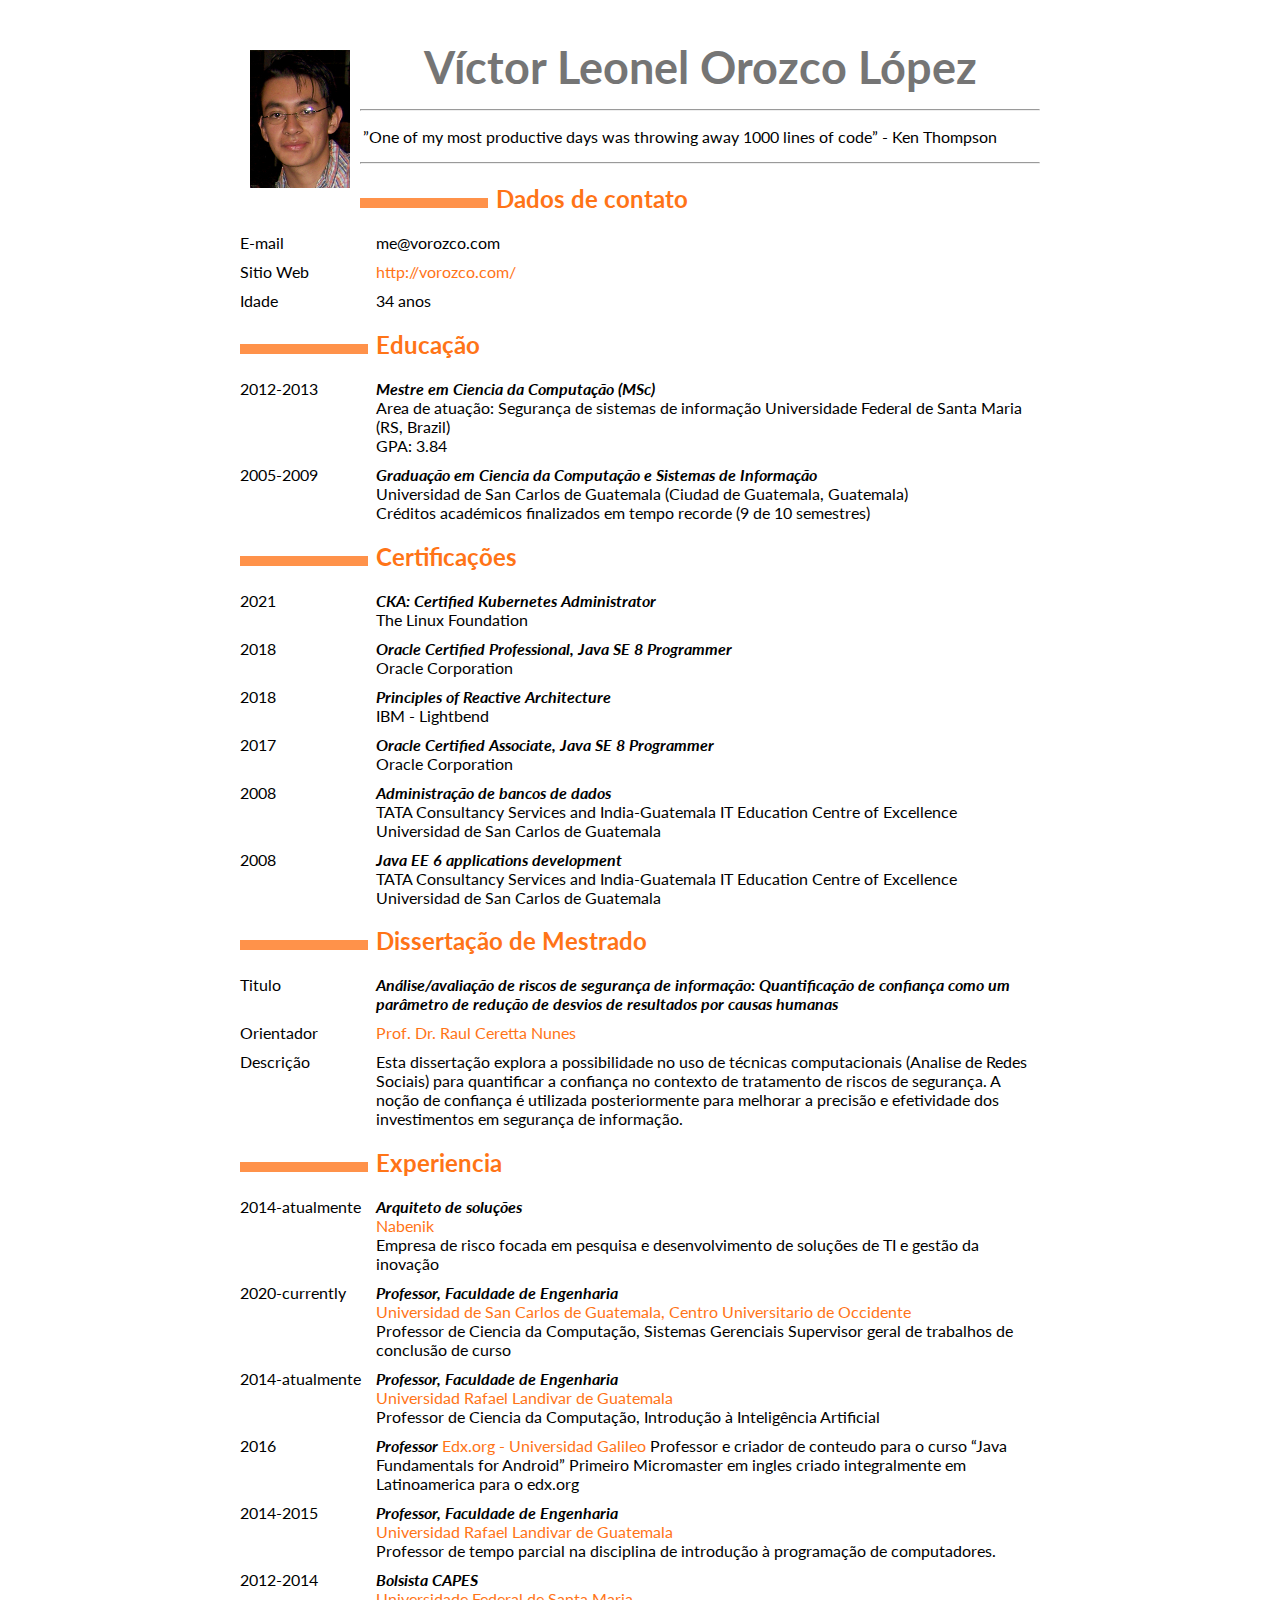
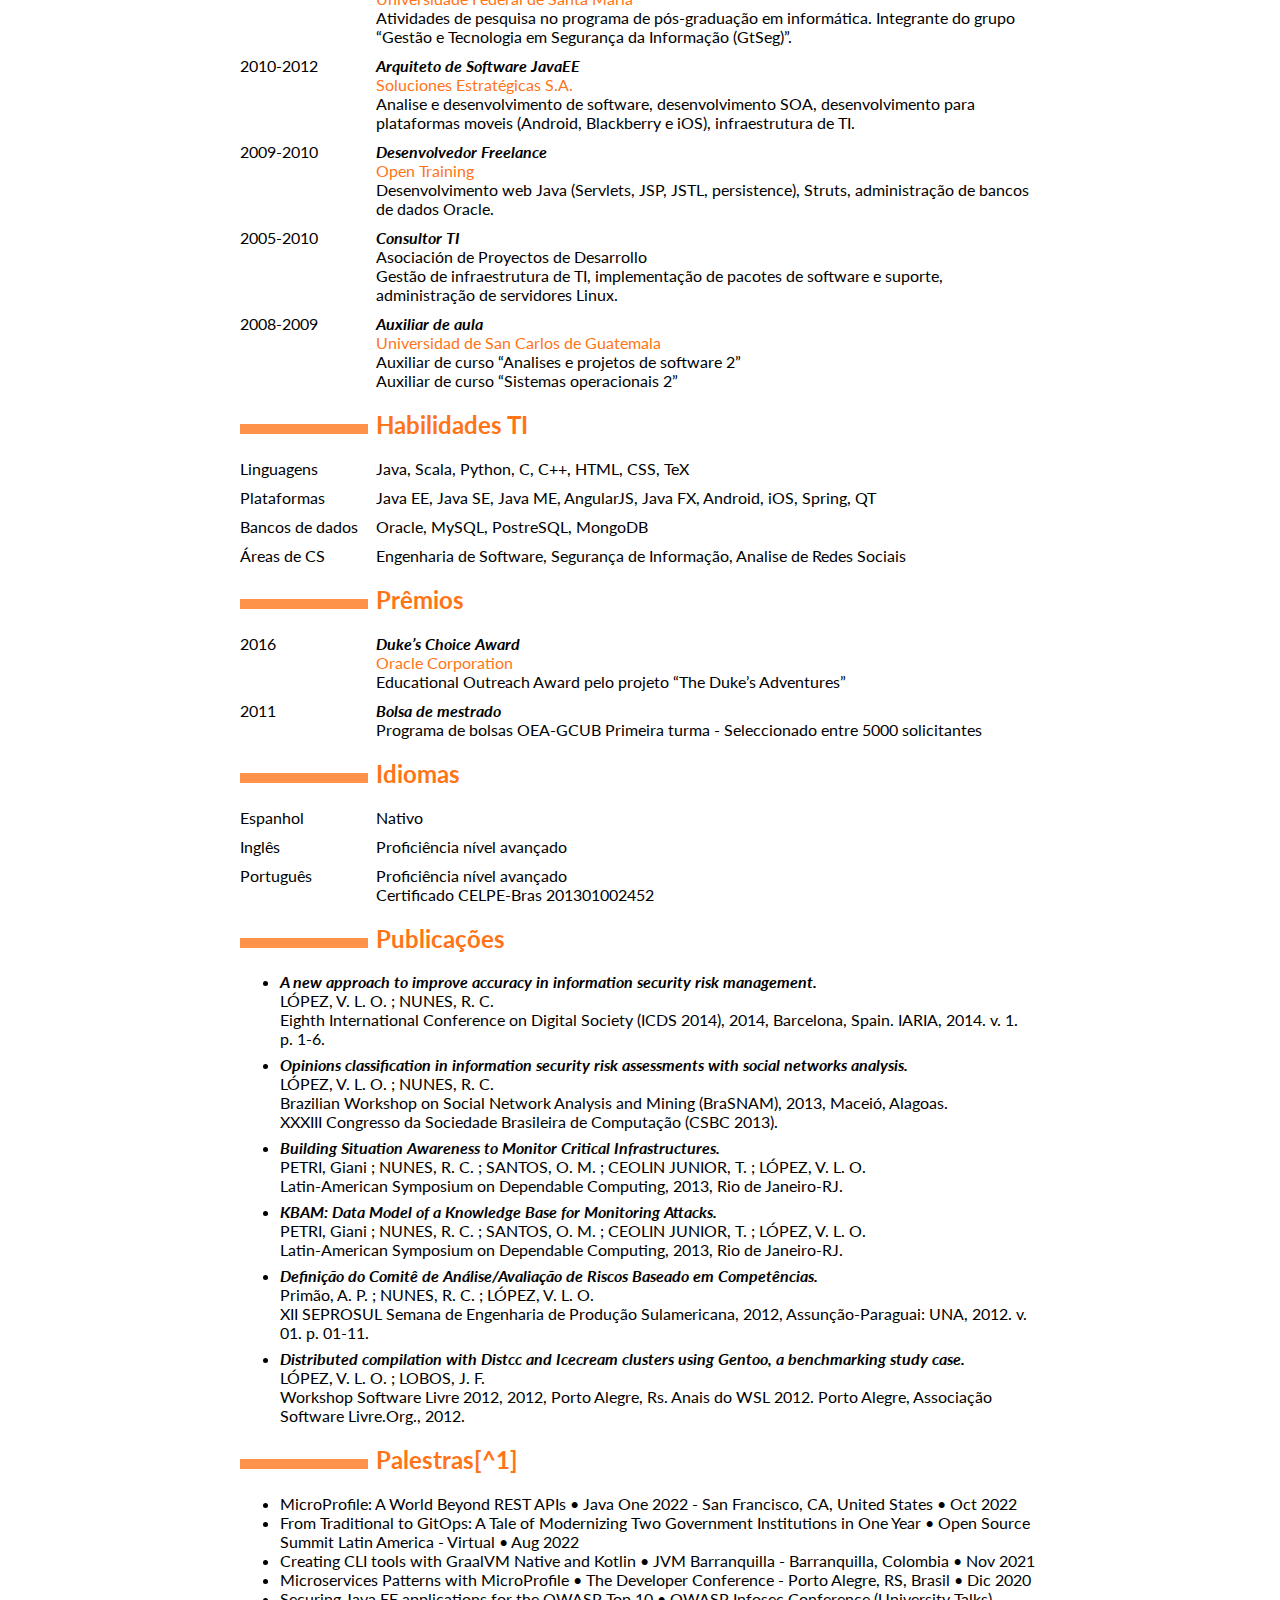
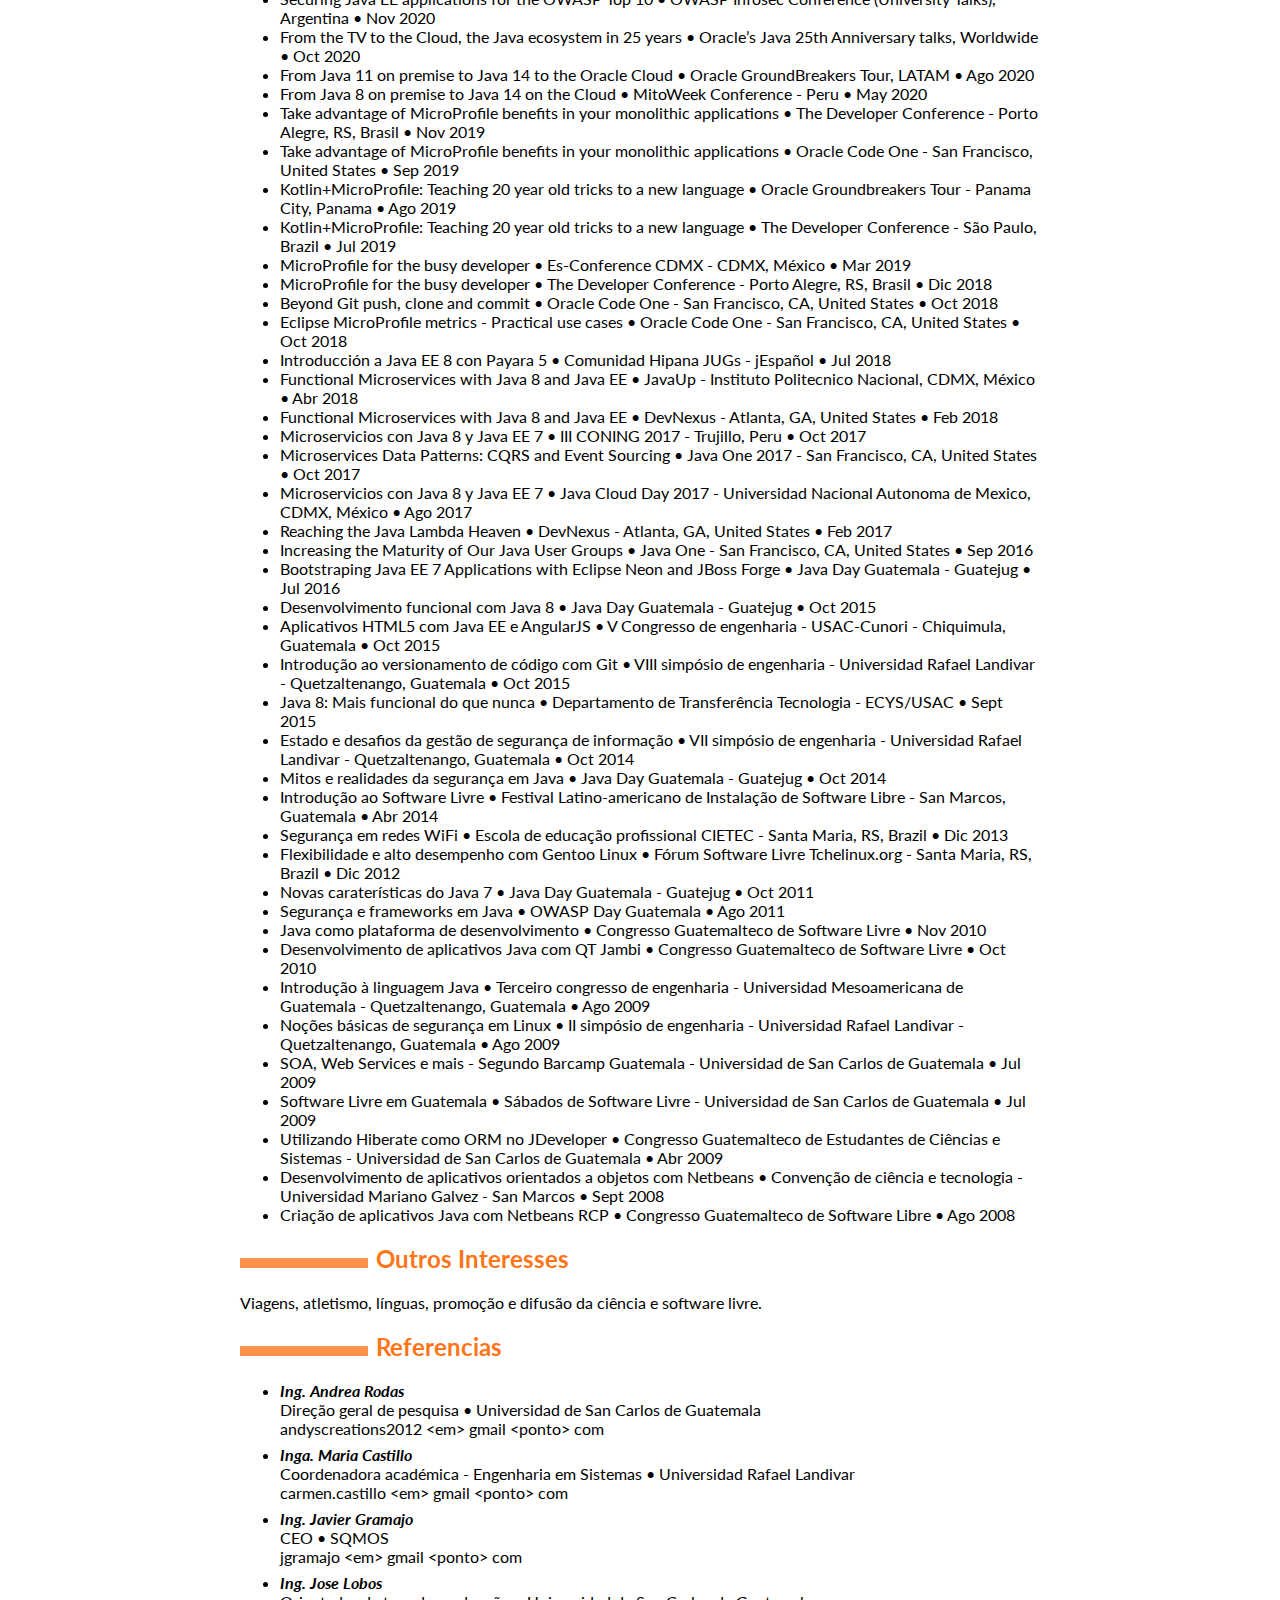
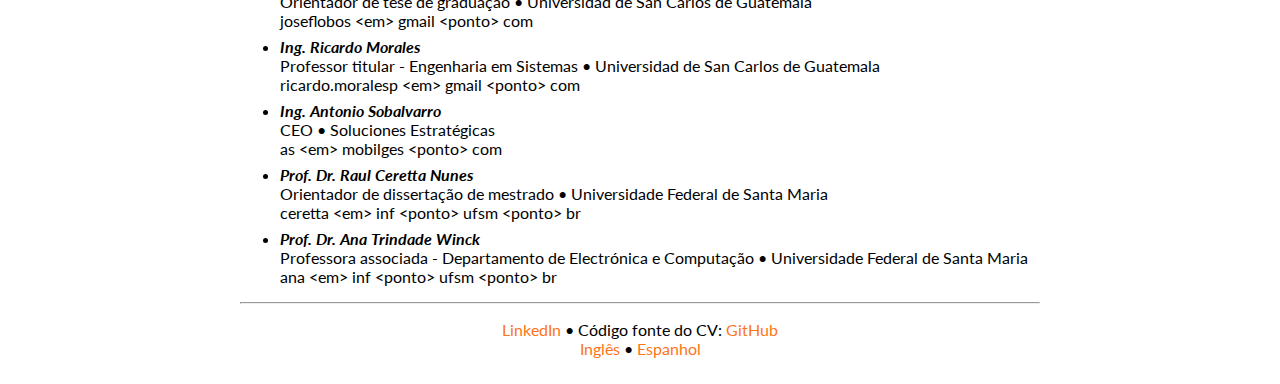
<file: index-pt_BR.html>
<!DOCTYPE html>
<html xmlns="http://www.w3.org/1999/xhtml" lang="" xml:lang="">
<head>
  <meta charset="utf-8" />
  <meta name="generator" content="pandoc" />
  <meta name="viewport" content="width=device-width, initial-scale=1.0, user-scalable=yes" />
  <title>resume-pt_BR</title>
  <style>
    code{white-space: pre-wrap;}
    span.smallcaps{font-variant: small-caps;}
    span.underline{text-decoration: underline;}
    div.column{display: inline-block; vertical-align: top; width: 50%;}
    div.hanging-indent{margin-left: 1.5em; text-indent: -1.5em;}
    ul.task-list{list-style: none;}
    .display.math{display: block; text-align: center; margin: 0.5rem auto;}
  </style>
  <link rel="stylesheet" href="style.css" />
  <!--[if lt IE 9]>
    <script src="//cdnjs.cloudflare.com/ajax/libs/html5shiv/3.7.3/html5shiv-printshiv.min.js"></script>
  <![endif]-->
</head>
<body>
<h1 id="víctor-leonel-orozco-lópez"><img src="cvsmall.jpg" /> Víctor
Leonel Orozco López</h1>
<hr />
<blockquote>
<p>”One of my most productive days was throwing away 1000 lines of code”
- Ken Thompson</p>
</blockquote>
<hr />
<h2 id="dados-de-contato">Dados de contato</h2>
<dl>
<dt>E-mail</dt>
<dd>
me@vorozco.com
</dd>
<dt>Sitio Web</dt>
<dd>
<a href="http://vorozco.com/">http://vorozco.com/</a>
</dd>
<dt>Idade</dt>
<dd>
34 anos
</dd>
</dl>
<h2 id="educação">Educação</h2>
<dl>
<dt>2012-2013</dt>
<dd>
<em>Mestre em Ciencia da Computação (MSc)</em><br />
Area de atuação: Segurança de sistemas de informação Universidade
Federal de Santa Maria (RS, Brazil)<br />
GPA: 3.84
</dd>
<dt>2005-2009</dt>
<dd>
<em>Graduação em Ciencia da Computação e Sistemas de
Informação</em><br />
Universidad de San Carlos de Guatemala (Ciudad de Guatemala,
Guatemala)<br />
Créditos académicos finalizados em tempo recorde (9 de 10 semestres)
</dd>
</dl>
<h2 id="certificações">Certificações</h2>
<dl>
<dt>2021</dt>
<dd>
<em>CKA: Certified Kubernetes Administrator</em><br />
The Linux Foundation
</dd>
<dt>2018</dt>
<dd>
<em>Oracle Certified Professional, Java SE 8 Programmer</em><br />
Oracle Corporation
</dd>
<dt>2018</dt>
<dd>
<em>Principles of Reactive Architecture</em><br />
IBM - Lightbend
</dd>
<dt>2017</dt>
<dd>
<em>Oracle Certified Associate, Java SE 8 Programmer</em><br />
Oracle Corporation
</dd>
<dt>2008</dt>
<dd>
<em>Administração de bancos de dados</em><br />
TATA Consultancy Services and India-Guatemala IT Education Centre of
Excellence<br />
Universidad de San Carlos de Guatemala
</dd>
<dt>2008</dt>
<dd>
<em>Java EE 6 applications development</em><br />
TATA Consultancy Services and India-Guatemala IT Education Centre of
Excellence<br />
Universidad de San Carlos de Guatemala
</dd>
</dl>
<h2 id="dissertação-de-mestrado">Dissertação de Mestrado</h2>
<dl>
<dt>Titulo</dt>
<dd>
<em>Análise/avaliação de riscos de segurança de informação:
Quantificação de confiança como um parâmetro de redução de desvios de
resultados por causas humanas</em>
</dd>
<dt>Orientador</dt>
<dd>
<a href="http://www-usr.inf.ufsm.br/~ceretta/">Prof. Dr. Raul Ceretta
Nunes</a>
</dd>
<dt>Descrição</dt>
<dd>
Esta dissertação explora a possibilidade no uso de técnicas
computacionais (Analise de Redes Sociais) para quantificar a confiança
no contexto de tratamento de riscos de segurança. A noção de confiança é
utilizada posteriormente para melhorar a precisão e efetividade dos
investimentos em segurança de informação.
</dd>
</dl>
<h2 id="experiencia">Experiencia</h2>
<dl>
<dt>2014-atualmente</dt>
<dd>
<em>Arquiteto de soluções</em><br />
<a href="http://www.nabenik.com/">Nabenik</a><br />
Empresa de risco focada em pesquisa e desenvolvimento de soluções de TI
e gestão da inovação
</dd>
<dt>2020-currently</dt>
<dd>
<em>Professor, Faculdade de Engenharia</em><br />
<a href="http://www.ingenieria.cunoc.usac.edu.gt/portal/">Universidad de
San Carlos de Guatemala, Centro Universitario de Occidente</a><br />
Professor de Ciencia da Computação, Sistemas Gerenciais Supervisor geral
de trabalhos de conclusão de curso
</dd>
<dt>2014-atualmente</dt>
<dd>
<em>Professor, Faculdade de Engenharia</em><br />
<a href="http://www.url.edu.gt">Universidad Rafael Landivar de
Guatemala</a><br />
Professor de Ciencia da Computação, Introdução à Inteligência Artificial
</dd>
<dt>2016</dt>
<dd>
<em>Professor</em> <a
href="https://www.edx.org/course/java-fundamentals-android-development-galileox-caad001x">Edx.org
- Universidad Galileo</a> Professor e criador de conteudo para o curso
“Java Fundamentals for Android” Primeiro Micromaster em ingles criado
integralmente em Latinoamerica para o edx.org
</dd>
<dt>2014-2015</dt>
<dd>
<em>Professor, Faculdade de Engenharia</em><br />
<a href="http://www.url.edu.gt">Universidad Rafael Landivar de
Guatemala</a><br />
Professor de tempo parcial na disciplina de introdução à programação de
computadores.
</dd>
<dt>2012-2014</dt>
<dd>
<em>Bolsista CAPES</em><br />
<a href="http://www.ufsm.br/">Universidade Federal de Santa
Maria</a><br />
Atividades de pesquisa no programa de pós-graduação em informática.
Integrante do grupo “Gestão e Tecnologia em Segurança da Informação
(GtSeg)”.
</dd>
<dt>2010-2012</dt>
<dd>
<em>Arquiteto de Software JavaEE</em><br />
<a href="http://www.mobilges.com/">Soluciones Estratégicas
S.A.</a><br />
Analise e desenvolvimento de software, desenvolvimento SOA,
desenvolvimento para plataformas moveis (Android, Blackberry e iOS),
infraestrutura de TI.
</dd>
<dt>2009-2010</dt>
<dd>
<em>Desenvolvedor Freelance</em><br />
<a href="http://www.open-training.com/">Open Training</a><br />
Desenvolvimento web Java (Servlets, JSP, JSTL, persistence), Struts,
administração de bancos de dados Oracle.
</dd>
<dt>2005-2010</dt>
<dd>
<em>Consultor TI</em><br />
Asociación de Proyectos de Desarrollo<br />
Gestão de infraestrutura de TI, implementação de pacotes de software e
suporte, administração de servidores Linux.
</dd>
<dt>2008-2009</dt>
<dd>
<em>Auxiliar de aula</em><br />
<a href="http://www.usac.edu.gt/">Universidad de San Carlos de
Guatemala</a><br />
Auxiliar de curso “Analises e projetos de software 2”<br />
Auxiliar de curso “Sistemas operacionais 2”
</dd>
</dl>
<h2 id="habilidades-ti">Habilidades TI</h2>
<dl>
<dt>Linguagens</dt>
<dd>
Java, Scala, Python, C, C++, HTML, CSS, TeX
</dd>
<dt>Plataformas</dt>
<dd>
Java EE, Java SE, Java ME, AngularJS, Java FX, Android, iOS, Spring, QT
</dd>
<dt>Bancos de dados</dt>
<dd>
Oracle, MySQL, PostreSQL, MongoDB
</dd>
<dt>Áreas de CS</dt>
<dd>
Engenharia de Software, Segurança de Informação, Analise de Redes
Sociais
</dd>
</dl>
<h2 id="prêmios">Prêmios</h2>
<dl>
<dt>2016</dt>
<dd>
<em>Duke’s Choice Award</em><br />
<a
href="https://blogs.oracle.com/java/2016-duke%E2%80%99s-choice-award-winners">Oracle
Corporation</a><br />
Educational Outreach Award pelo projeto “The Duke’s Adventures”
</dd>
<dt>2011</dt>
<dd>
<em>Bolsa de mestrado</em><br />
Programa de bolsas OEA-GCUB Primeira turma - Seleccionado entre 5000
solicitantes
</dd>
</dl>
<h2 id="idiomas">Idiomas</h2>
<dl>
<dt>Espanhol</dt>
<dd>
Nativo
</dd>
<dt>Inglês</dt>
<dd>
Proficiência nível avançado
</dd>
<dt>Português</dt>
<dd>
Proficiência nível avançado<br />
Certificado CELPE-Bras 201301002452
</dd>
</dl>
<h2 id="publicações">Publicações</h2>
<ul>
<li><p><em>A new approach to improve accuracy in information security
risk management.</em><br />
LÓPEZ, V. L. O. ; NUNES, R. C.<br />
Eighth International Conference on Digital Society (ICDS 2014), 2014,
Barcelona, Spain. IARIA, 2014. v. 1. p. 1-6.</p></li>
<li><p><em>Opinions classification in information security risk
assessments with social networks analysis.</em><br />
LÓPEZ, V. L. O. ; NUNES, R. C.<br />
Brazilian Workshop on Social Network Analysis and Mining (BraSNAM),
2013, Maceió, Alagoas.<br />
XXXIII Congresso da Sociedade Brasileira de Computação (CSBC
2013).</p></li>
<li><p><em>Building Situation Awareness to Monitor Critical
Infrastructures.</em><br />
PETRI, Giani ; NUNES, R. C. ; SANTOS, O. M. ; CEOLIN JUNIOR, T. ; LÓPEZ,
V. L. O.<br />
Latin-American Symposium on Dependable Computing, 2013, Rio de
Janeiro-RJ.</p></li>
<li><p><em>KBAM: Data Model of a Knowledge Base for Monitoring
Attacks.</em><br />
PETRI, Giani ; NUNES, R. C. ; SANTOS, O. M. ; CEOLIN JUNIOR, T. ; LÓPEZ,
V. L. O.<br />
Latin-American Symposium on Dependable Computing, 2013, Rio de
Janeiro-RJ.</p></li>
<li><p><em>Definição do Comitê de Análise/Avaliação de Riscos Baseado em
Competências.</em><br />
Primão, A. P. ; NUNES, R. C. ; LÓPEZ, V. L. O.<br />
XII SEPROSUL Semana de Engenharia de Produção Sulamericana, 2012,
Assunção-Paraguai: UNA, 2012. v. 01. p. 01-11.</p></li>
<li><p><em>Distributed compilation with Distcc and Icecream clusters
using Gentoo, a benchmarking study case.</em><br />
LÓPEZ, V. L. O. ; LOBOS, J. F.<br />
Workshop Software Livre 2012, 2012, Porto Alegre, Rs. Anais do WSL 2012.
Porto Alegre, Associação Software Livre.Org., 2012.</p></li>
</ul>
<h2 id="palestras1">Palestras[^1]</h2>
<ul>
<li>MicroProfile: A World Beyond REST APIs • Java One 2022 - San
Francisco, CA, United States • Oct 2022</li>
<li>From Traditional to GitOps: A Tale of Modernizing Two Government
Institutions in One Year • Open Source Summit Latin America - Virtual •
Aug 2022</li>
<li>Creating CLI tools with GraalVM Native and Kotlin • JVM Barranquilla
- Barranquilla, Colombia • Nov 2021</li>
<li>Microservices Patterns with MicroProfile • The Developer Conference
- Porto Alegre, RS, Brasil • Dic 2020</li>
<li>Securing Java EE applications for the OWASP Top 10 • OWASP Infosec
Conference (University Talks), Argentina • Nov 2020</li>
<li>From the TV to the Cloud, the Java ecosystem in 25 years • Oracle’s
Java 25th Anniversary talks, Worldwide • Oct 2020</li>
<li>From Java 11 on premise to Java 14 to the Oracle Cloud • Oracle
GroundBreakers Tour, LATAM • Ago 2020</li>
<li>From Java 8 on premise to Java 14 on the Cloud • MitoWeek Conference
- Peru • May 2020</li>
<li>Take advantage of MicroProfile benefits in your monolithic
applications • The Developer Conference - Porto Alegre, RS, Brasil • Nov
2019</li>
<li>Take advantage of MicroProfile benefits in your monolithic
applications • Oracle Code One - San Francisco, United States • Sep
2019</li>
<li>Kotlin+MicroProfile: Teaching 20 year old tricks to a new language •
Oracle Groundbreakers Tour - Panama City, Panama • Ago 2019</li>
<li>Kotlin+MicroProfile: Teaching 20 year old tricks to a new language •
The Developer Conference - São Paulo, Brazil • Jul 2019</li>
<li>MicroProfile for the busy developer • Es-Conference CDMX - CDMX,
México • Mar 2019</li>
<li>MicroProfile for the busy developer • The Developer Conference -
Porto Alegre, RS, Brasil • Dic 2018</li>
<li>Beyond Git push, clone and commit • Oracle Code One - San Francisco,
CA, United States • Oct 2018</li>
<li>Eclipse MicroProfile metrics - Practical use cases • Oracle Code One
- San Francisco, CA, United States • Oct 2018</li>
<li>Introducción a Java EE 8 con Payara 5 • Comunidad Hipana JUGs -
jEspañol • Jul 2018</li>
<li>Functional Microservices with Java 8 and Java EE • JavaUp -
Instituto Politecnico Nacional, CDMX, México • Abr 2018</li>
<li>Functional Microservices with Java 8 and Java EE • DevNexus -
Atlanta, GA, United States • Feb 2018</li>
<li>Microservicios con Java 8 y Java EE 7 • III CONING 2017 - Trujillo,
Peru • Oct 2017</li>
<li>Microservices Data Patterns: CQRS and Event Sourcing • Java One 2017
- San Francisco, CA, United States • Oct 2017</li>
<li>Microservicios con Java 8 y Java EE 7 • Java Cloud Day 2017 -
Universidad Nacional Autonoma de Mexico, CDMX, México • Ago 2017</li>
<li>Reaching the Java Lambda Heaven • DevNexus - Atlanta, GA, United
States • Feb 2017</li>
<li>Increasing the Maturity of Our Java User Groups • Java One - San
Francisco, CA, United States • Sep 2016</li>
<li>Bootstraping Java EE 7 Applications with Eclipse Neon and JBoss
Forge • Java Day Guatemala - Guatejug • Jul 2016</li>
<li>Desenvolvimento funcional com Java 8 • Java Day Guatemala - Guatejug
• Oct 2015</li>
<li>Aplicativos HTML5 com Java EE e AngularJS • V Congresso de
engenharia - USAC-Cunori - Chiquimula, Guatemala • Oct 2015</li>
<li>Introdução ao versionamento de código com Git • VIII simpósio de
engenharia - Universidad Rafael Landivar - Quetzaltenango, Guatemala •
Oct 2015</li>
<li>Java 8: Mais funcional do que nunca • Departamento de Transferência
Tecnologia - ECYS/USAC • Sept 2015</li>
<li>Estado e desafios da gestão de segurança de informação • VII
simpósio de engenharia - Universidad Rafael Landivar - Quetzaltenango,
Guatemala • Oct 2014</li>
<li>Mitos e realidades da segurança em Java • Java Day Guatemala -
Guatejug • Oct 2014</li>
<li>Introdução ao Software Livre • Festival Latino-americano de
Instalação de Software Libre - San Marcos, Guatemala • Abr 2014</li>
<li>Segurança em redes WiFi • Escola de educação profissional CIETEC -
Santa Maria, RS, Brazil • Dic 2013</li>
<li>Flexibilidade e alto desempenho com Gentoo Linux • Fórum Software
Livre Tchelinux.org - Santa Maria, RS, Brazil • Dic 2012</li>
<li>Novas caraterísticas do Java 7 • Java Day Guatemala - Guatejug • Oct
2011</li>
<li>Segurança e frameworks em Java • OWASP Day Guatemala • Ago 2011</li>
<li>Java como plataforma de desenvolvimento • Congresso Guatemalteco de
Software Livre • Nov 2010</li>
<li>Desenvolvimento de aplicativos Java com QT Jambi • Congresso
Guatemalteco de Software Livre • Oct 2010</li>
<li>Introdução à linguagem Java • Terceiro congresso de engenharia -
Universidad Mesoamericana de Guatemala - Quetzaltenango, Guatemala • Ago
2009</li>
<li>Noções básicas de segurança em Linux • II simpósio de engenharia -
Universidad Rafael Landivar - Quetzaltenango, Guatemala • Ago 2009</li>
<li>SOA, Web Services e mais - Segundo Barcamp Guatemala - Universidad
de San Carlos de Guatemala • Jul 2009</li>
<li>Software Livre em Guatemala • Sábados de Software Livre -
Universidad de San Carlos de Guatemala • Jul 2009</li>
<li>Utilizando Hiberate como ORM no JDeveloper • Congresso Guatemalteco
de Estudantes de Ciências e Sistemas - Universidad de San Carlos de
Guatemala • Abr 2009</li>
<li>Desenvolvimento de aplicativos orientados a objetos com Netbeans •
Convenção de ciência e tecnologia - Universidad Mariano Galvez - San
Marcos • Sept 2008</li>
<li>Criação de aplicativos Java com Netbeans RCP • Congresso
Guatemalteco de Software Libre • Ago 2008</li>
</ul>
<h2 id="outros-interesses">Outros Interesses</h2>
<p>Viagens, atletismo, línguas, promoção e difusão da ciência e software
livre.</p>
<h2 id="referencias">Referencias</h2>
<ul>
<li><p><em>Ing. Andrea Rodas</em><br />
Direção geral de pesquisa • Universidad de San Carlos de Guatemala<br />
andyscreations2012 &lt;em&gt; gmail &lt;ponto&gt; com</p></li>
<li><p><em>Inga. Maria Castillo</em><br />
Coordenadora académica - Engenharia em Sistemas • Universidad Rafael
Landivar<br />
carmen.castillo &lt;em&gt; gmail &lt;ponto&gt; com</p></li>
<li><p><em>Ing. Javier Gramajo</em><br />
CEO • SQMOS<br />
jgramajo &lt;em&gt; gmail &lt;ponto&gt; com</p></li>
<li><p><em>Ing. Jose Lobos</em><br />
Orientador de tese de graduação • Universidad de San Carlos de
Guatemala<br />
joseflobos &lt;em&gt; gmail &lt;ponto&gt; com</p></li>
<li><p><em>Ing. Ricardo Morales</em><br />
Professor titular - Engenharia em Sistemas • Universidad de San Carlos
de Guatemala<br />
ricardo.moralesp &lt;em&gt; gmail &lt;ponto&gt; com</p></li>
<li><p><em>Ing. Antonio Sobalvarro</em><br />
CEO • Soluciones Estratégicas<br />
as &lt;em&gt; mobilges &lt;ponto&gt; com</p></li>
<li><p><em>Prof. Dr. Raul Ceretta Nunes</em><br />
Orientador de dissertação de mestrado • Universidade Federal de Santa
Maria<br />
ceretta &lt;em&gt; inf &lt;ponto&gt; ufsm &lt;ponto&gt; br</p></li>
<li><p><em>Prof. Dr. Ana Trindade Winck</em><br />
Professora associada - Departamento de Electrónica e Computação •
Universidade Federal de Santa Maria<br />
ana &lt;em&gt; inf &lt;ponto&gt; ufsm &lt;ponto&gt; br</p></li>
</ul>
<hr />
<blockquote>
<p><a href="http://gt.linkedin.com/in/victororozco">LinkedIn</a> •
Código fonte do CV: <a
href="http://github.com/tuxtor/resume">GitHub</a><br /> <a
href="http://vorozco.com/cv/index.html">Inglês</a> • <a
href="http://vorozco.com/cv/index-es.html">Espanhol</a></p>
</blockquote>
</body>
</html>
</file>
<file: style.css>
/*
 * Copyright 2016 Víctor Orozco <tuxtor@shekalug.org>
 *
 * CSS for making a resume with pandoc. Inspired by moderncv.
 *
 * Based on the original by Christophe-Marie Duquesne <chmd@chmd.fr>
 *
 * This CSS document is delivered to you under the CC BY-SA 3.0 License.
 * https://creativecommons.org/licenses/by-sa/3.0/deed.en_US
 */


@import url(http://fonts.googleapis.com/css?family=Lato:400,400italic);
/* Whole document */
body {
    font-family: "Lato", Helvetica, Arial, sans-serif;
    width: 800px;
    margin: auto;
    background: #FFFFFF;
    padding: 10px 10px 10px 10px;
}

/* Title of the resume */
h1 {
    font-size: 45px;
    color: #757575;
    text-align:center;
    margin-bottom:15px;
}

/* Titles of categories */
h2 {
    color: #FF7417;
}
/* There is a bar just before each category */
h2:before {
    content: "";
    display: inline-block;
    margin-right:1%;
    width: 16%;
    height: 10px;
    background-color: #FF924A;
}
h2:hover {
    background-color: #FF7417;
    color: #FFFFFF;
    text-shadow: 1px 1px 1px #333;
}

/* Definitions */
dt {
    float: left;
    clear: left;
    width: 17%;
}
dd {
    margin-left: 17%;
    margin-bottom:10px;
}
p {
    margin-top:0;
    margin-bottom:7px;
}

/* Blockquotes */
blockquote {
    text-align: center
}

/* Links */
a {
    text-decoration: none;
    color: #FF7417;
}
a:hover, a:active {
    color: #ED6C15;
    text-decoration: underline;
}

/* Horizontal separators */
hr {
    color: #A6A6A6;
}

img { 
    float: left;
    padding:10px;
}

em {
    font-weight: bold;

}
</file>
